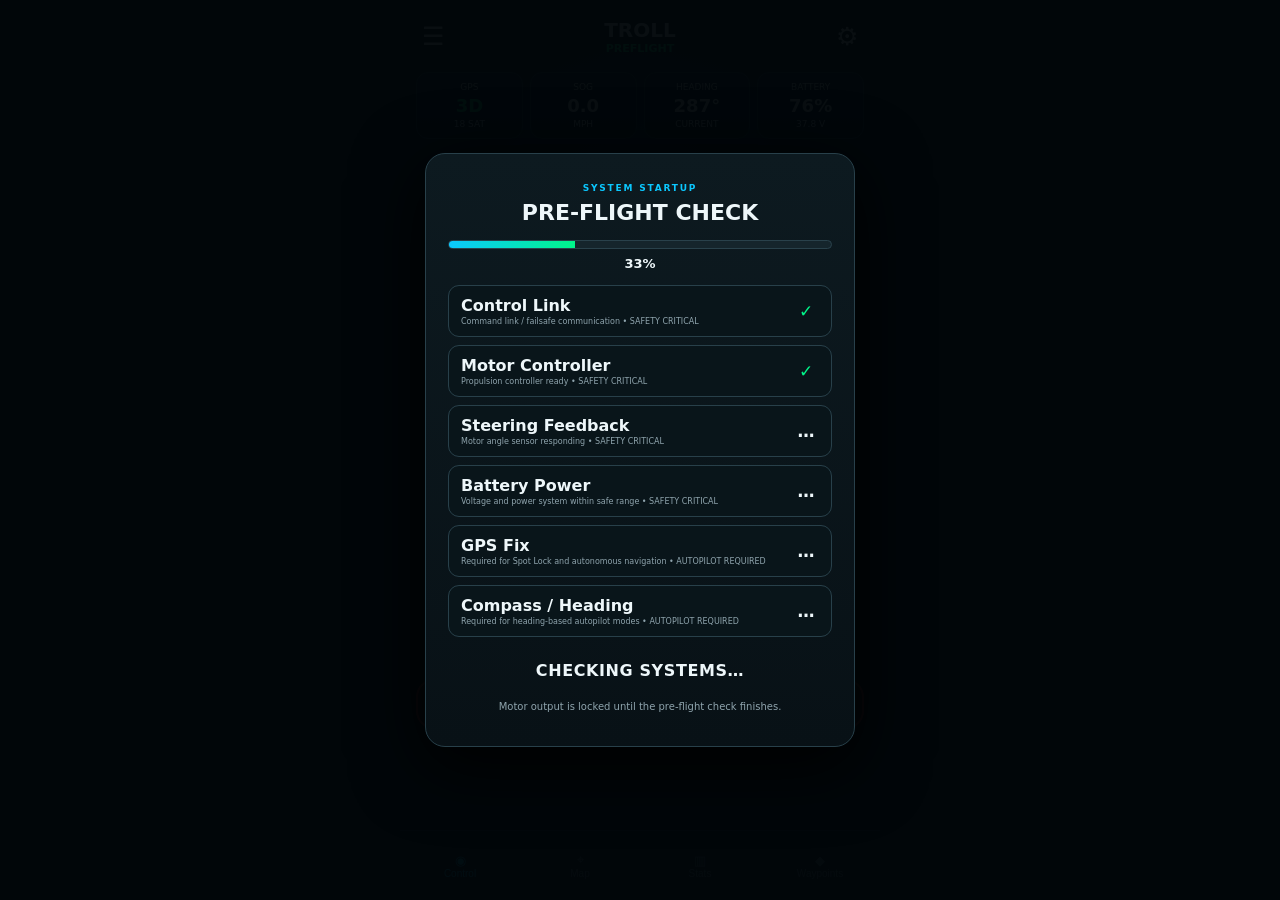
<file: index.html>
<!doctype html><html><head><meta charset="utf-8"><meta name="viewport" content="width=device-width,initial-scale=1,viewport-fit=cover"><meta name="theme-color" content="#061015"><meta http-equiv="Cache-Control" content="no-cache, no-store, must-revalidate"><meta http-equiv="Pragma" content="no-cache"><meta http-equiv="Expires" content="0"><title>TROLL Control</title><link rel="stylesheet" href="style.css?v=300"><link rel="manifest" href="manifest.webmanifest"></head><body><div class="app">
<header><button id="menu" class="icon">☰</button><div><b>TROLL</b><span id="connectionStatus">SIMULATOR CONNECTED</span></div><button id="settingsBtn" class="icon">⚙</button></header>
<section class="telemetry"><div class="helpable" data-help="GPS Status|Shows GPS fix quality and satellite count."><small>GPS</small><strong>3D</strong><em>18 SAT</em></div><div><small>SOG</small><strong id="sog">0.0</strong><em>MPH</em></div><div><small>HEADING</small><strong id="heading">287°</strong><em>CURRENT</em></div><div id="batteryCard" class="helpable" data-help="Battery|Tap for the full Bluetooth battery dashboard."><small>BATTERY</small><strong>76%</strong><em>37.8 V</em></div></section>
<main id="controlPage" class="screen"><div class="helmWrap"><div id="helm" class="helm"><div id="steerLimitShade" class="steerLimitShade"></div><div id="thrustRing" class="thrustRing"></div><div id="steerRing" class="steerRing"><div id="steerKnob" class="steerKnob"></div><div id="headingMarker" class="headingMarker">▼</div></div><button id="forward" class="drive forward helpable" data-help="Forward / Speed Up|Tap to select forward. If currently moving in reverse, thrust ramps to zero before the steering assembly flips 180° and forward thrust begins. Additional taps raise throttle.">⌃<span>FORWARD</span></button><button id="left" class="turn left helpable" data-help="Steer Left|Tap to move desired motor direction 10° left.">←</button><div id="desiredArrow" class="boat">▲</div><button id="right" class="turn right helpable" data-help="Steer Right|Tap to move desired motor direction 10° right.">→</button><button id="reverse" class="drive reverse helpable" data-help="Reverse|If moving forward, thrust ramps smoothly to zero before the steering assembly flips 180° and reverse thrust begins.">⌄<span>REVERSE</span></button></div><div class="speed"><label>THROTTLE <b id="speedVal">0%</b></label><input id="speed" type="range" min="0" max="100" value="0"><div class="ampDraw"><span>AMP DRAW</span><b id="liveAmps">0.0 A</b></div></div></div>
<button type="button" class="direction" id="direction" aria-live="polite">NEUTRAL</button>
<div id="autoThrottlePanel" class="autoThrottlePanel hidden" aria-live="polite">
  <span>AUTO NAV THROTTLE</span>
  <div>
    <button type="button" data-auto-throttle="50">50%</button>
    <button type="button" data-auto-throttle="75">75%</button>
    <button type="button" data-auto-throttle="100">100%</button>
  </div>
</div>
   <section id="spotLockPanel" class="spotLockPanel hidden" aria-live="polite">
     <div class="spotLockHead">
       <div><small>GPS ANCHOR</small><b>SPOT LOCK ACTIVE</b></div>
       <button type="button" id="exitSpotLock">EXIT SPOT LOCK</button>
     </div>
     <div class="spotField" id="spotField">
       <div class="spotRing ring10"><span>10 ft</span></div>
       <div class="spotRing ring6"><span>6 ft</span></div>
       <div class="spotRing ring3"><span>3 ft</span></div>
       <div class="spotX">×</div>
       <div id="spotBoatDot" class="spotBoatDot"></div>
     </div>
     <div class="spotDistance"><small>DISTANCE FROM LOCK POINT</small><b id="spotDistance">0.0 ft</b></div>
     <div class="spotCorrection">
       <div><small>SPOT LOCK STATUS</small><b id="spotAction">HOLDING</b></div>
       <div><small>CORRECTION THRUST</small><b id="spotThrust">0%</b></div>
     </div>
     <div class="accuracyBtns">
       <button type="button" data-accuracy="high">HIGH<span>3 ft</span></button>
       <button type="button" data-accuracy="medium" class="active">MEDIUM<span>6 ft</span></button>
       <button type="button" data-accuracy="low">LOW<span>10 ft</span></button>
     </div>
     <p class="spotNote"><b>Accuracy vs battery:</b> High accuracy uses more battery. Medium balances holding and power use. Low uses less battery.</p>
     <p class="spotNote muted">High aims to remain inside the green 3 ft circle, Medium inside the yellow 6 ft circle, and Low inside the red 10 ft circle.</p>
   </section><div class="modes">
      <button id="anchor" class="helpable" data-help="Spot Lock|Captures the current GPS position and opens the Spot Lock tracking screen. Steering and throttle are locked while Spot Lock controls the motor.">⚓<span>SPOT LOCK</span></button>
      <button id="zig" class="helpable" data-help="Scout Troll|Runs a repeating search pattern: 75 ft at 1:30, then 50 ft at 9:00. Starts at 50% throttle; adjust throttle with the slider. Tap SCOUT TROLL or the flashing autopilot status to cancel.">⌁<span>SCOUT TROLL</span></button>
      <button id="cruise" class="helpable" data-help="Cruise Control|Maintains the commanded propulsion speed until you change speed, press Cruise Control again, activate another mode, or press STOP.">◴<span>CRUISE CONTROL</span></button>
      <button id="hold" class="helpable" data-help="Heading Hold|Maintains the selected compass heading while you control propulsion speed. Disabled while another autopilot mode is active.">◉<span>HEADING HOLD</span></button>
    </div><button id="resumeAuto" class="resumeAuto hidden" type="button">↻ RESUME AUTOPILOT (30s)</button><button id="stop" class="stop helpable" data-help="Emergency Stop|Immediately commands zero propulsion and exits active propulsion modes.">⊘ &nbsp; STOP</button></main>
<section id="batteryPage" class="screen page hidden"><button class="back backRed">BACK</button><h2>BATTERY</h2><div class="soc"><div><b>76%</b><span>STATE OF CHARGE</span></div></div><div class="batteryGrid"><article><small>VOLTAGE</small><b>37.8 V</b></article><article><small>CURRENT</small><b id="amps">0.0 A</b></article><article><small>POWER</small><b id="watts">0 W</b></article><article><small>EST. RUNTIME</small><b id="runtime">--</b></article></div><p class="note">Simulator data for now. Bluetooth BMS integration will replace these values when we identify the battery protocol.</p></section>
<section id="mapPage" class="screen page hidden"><button class="back backRed">BACK</button><h2>MAP</h2>
<div class="mapTopTools">
  <div class="mapZoomControls"><button type="button" id="mapZoomOut">−</button><span id="mapZoomLabel">500 FT</span><button type="button" id="mapZoomIn">＋</button></div>
  <button type="button" id="mapCenterBoat" class="mapCenterBoat">◎ CENTER</button>
</div>
<div id="mapFilterBar" class="waypointFilters mapFilters"></div>
<div class="mapMock"><svg id="routeSvg" class="routeSvg" aria-hidden="true"><line id="routePath" x1="0" y1="0" x2="0" y2="0"></line></svg><div class="mapBoat">▲</div><button class="wp wp1" data-wp="Rock Pile">●</button><button class="wp wp2" data-wp="Creek Mouth">●</button><button class="wp wp3" data-wp="Trout Hole">●</button><b>SIMULATED TROLL GPS MAP</b><span>Tap a waypoint marker for navigation info.</span></div><div id="waypointCard" class="waypointCard hidden"><div><small>WAYPOINT</small><h3 id="wpName">Rock Pile</h3></div><button id="closeWp">×</button><div class="wpInfo"><span>COORDINATES<b id="wpCoords">30.12345, -83.45678</b></span><span>DISTANCE<b id="wpDistance">286 ft</b></span><span>BEARING<b id="wpBearing">042°</b></span></div><button id="goTo" class="goTo">GO TO</button><small id="goNote">Available within 500 ft</small></div><div class="panel"><b>Boat GPS</b><span>Simulator • GPS 3D • 18 satellites</span></div></section>
<section id="statsPage" class="screen page hidden"><button class="back backRed">BACK</button><h2>TRIP STATS</h2><div class="statsGrid"><article><small>DISTANCE</small><b>0.0 mi</b></article><article><small>RUN TIME</small><b>00:00</b></article><article><small>AVG SPEED</small><b>0.0 mph</b></article><article><small>MAX SPEED</small><b>0.0 mph</b></article><article><small>ENERGY</small><b>0 Wh</b></article><article><small>ANCHOR TIME</small><b>00:00</b></article></div><button class="wide">RESET TRIP</button></section>
<section id="waypointsPage" class="screen page hidden">
  <button class="back backRed">BACK</button><h2>WAYPOINTS</h2>
  <div id="waypointFilterBar" class="waypointFilters"></div>
  <div class="waypointQuickAdd">
    <button type="button" data-add-type="waypoint">＋<span>SAVE POSITION</span></button>
    <button type="button" data-add-type="fish">🐟<span>ADD FISH</span></button>
    <button type="button" data-add-type="structure">⌁<span>STRUCTURE</span></button>
    <button type="button" data-add-type="hazard">!<span>HAZARD</span></button>
    <button type="button" data-add-type="ramp">▰<span>RAMP</span></button>
    <button type="button" data-add-type="anchor">⚓<span>ANCHOR</span></button>
    <button type="button" data-add-type="grass">♒<span>GRASS</span></button>
    <button type="button" data-add-type="channel">⇢<span>CHANNEL</span></button>
    <button type="button" data-add-type="bait">◌<span>BAIT / BIRDS</span></button>
    <button type="button" data-add-type="dock">▥<span>DOCK</span></button>
  </div>
  <div id="waypointList" class="waypointList"></div>
  <div id="waypointEmpty" class="empty"><b>No saved waypoints yet</b><span>Save fishing spots, structure, hazards, ramps and more from your current GPS position.</span></div>
</section>
<section id="settingsPage" class="screen page hidden"><button class="back backRed">BACK</button><h2>SETTINGS</h2><div class="settingsList"><article><b>Color Theme</b><div class="themeBtns"><button data-theme="dark" class="theme active">Dark</button><button data-theme="classic" class="theme">Classic</button><button data-theme="gunmetal" class="theme">Gun Metal</button><button data-theme="deepsea" class="theme">Deep Sea</button><button data-theme="nightvision" class="theme">Night Vision</button><button data-theme="highvis" class="theme">High Vis</button></div></article><article><b>Speed Units</b><div class="toggleBtns"><button data-unit="mph" class="unit active">MPH</button><button data-unit="knots" class="unit">KNOTS</button></div></article><article><label for="throttleStep"><b>Throttle Step</b></label><div class="settingControl"><select id="throttleStep"><option value="5">5% per tap</option><option value="10" selected>10% per tap</option><option value="15">15% per tap</option><option value="20">20% per tap</option></select></div></article>
<article><label for="gotoRadius"><b>Go-To Safety Radius</b></label><div class="settingControl inlineSetting"><input id="gotoRadius" type="number" min="5" max="1000" step="5" value="500"><span>ft</span></div></article>
<article><label for="gotoMaxThrottle"><b>Auto Navigate Throttle</b></label><div class="settingControl"><select id="gotoMaxThrottle"><option value="50">50%</option><option value="75" selected>75%</option><option value="100">100%</option></select></div></article>
<article><label for="gotoSlowdownDistance"><b>Go-To Slowdown Distance</b></label><div class="settingControl inlineSetting"><input id="gotoSlowdownDistance" type="number" min="10" max="100" step="5" value="25"><span>ft</span></div></article>
<article><label for="reverseSeconds"><b>Direction Change Ramp</b></label><div class="settingControl inlineSetting"><input id="reverseSeconds" type="number" min="2" max="10" step="1" value="5"><span>seconds</span></div></article>
<article><label for="steerStep"><b>Steering Step</b></label><div class="settingControl"><select id="steerStep"><option value="5">5° per tap</option><option value="10" selected>10° per tap</option><option value="15">15° per tap</option><option value="20">20° per tap</option></select></div></article><article><label for="autoSteerSeconds"><b>Autopilot Steering Ramp</b></label><div class="settingControl inlineSetting"><input id="autoSteerSeconds" type="number" min="2" max="15" step="1" value="5"><span>seconds</span></div><small class="settingHint">Waypoint and Scout Troll heading changes use this smooth steering time. Spot Lock and manual steering remain fast.</small></article>
<article><label for="steeringFaultTolerance"><b>Steering Fault Tolerance</b></label><div class="settingControl inlineSetting"><input id="steeringFaultTolerance" type="number" min="5" max="30" step="1" value="15"><span>°</span></div><small class="settingHint">If reported motor angle stays outside this tolerance for 2 seconds, propulsion is stopped.</small></article>
<article><label for="signalLossSeconds"><b>Signal-Loss Ramp Down</b></label><div class="settingControl inlineSetting"><input id="signalLossSeconds" type="number" min="2" max="10" step="1" value="5"><span>seconds</span></div><small class="settingHint">Default: smoothly reduce thrust to zero, then require manual control until signal returns.</small></article>
<article><b>Signal-Loss Test</b><button type="button" id="simulateSignal" class="signalTest">SIMULATE SIGNAL LOSS</button></article>
<article><b>Motor Steering Calibration</b><span id="homeOffsetStatus">Home offset: 0°</span><button type="button" id="calibrateSteering" class="calibrateBtn">CALIBRATE MOTOR STEERING</button><small class="settingHint">Sets the motor's true straight-ahead position for this boat and mount.</small></article>
<article><b>Motor Controller</b><span>Simulator</span></article><article><b>Battery BMS</b><span>Not connected</span></article><small class="buildTag">BUILD v0.30.0</small></div></section>
<div id="menuDrawer" class="drawer hidden"><div class="drawerHead"><b>TROLL MENU</b><button id="closeMenu">×</button></div><button data-open="controlPage">◉ Control</button><button data-open="mapPage">⌖ Map</button><button data-open="waypointsPage">◆ Waypoints</button><button data-open="statsPage">▥ Trip Stats</button><button data-open="batteryPage">▰ Battery</button><button data-open="settingsPage">⚙ Settings</button></div><div id="drawerShade" class="drawerShade hidden"></div>
<nav><button data-page="controlPage" class="active">◉<span>Control</span></button><button data-page="mapPage">⌖<span>Map</span></button><button data-page="statsPage">▥<span>Stats</span></button><button data-page="waypointsPage">◆<span>Waypoints</span></button></nav></div>
<div id="waypointDetailOverlay" class="overlay hidden">
  <div class="waypointDetailCard">
    <div class="waypointDetailHead">
      <div><small id="waypointDetailType">WAYPOINT</small><h3 id="waypointDetailName">WAYPOINT</h3></div>
      <button type="button" id="closeWaypointDetail">×</button>
    </div>
    <div id="waypointDetailCoords" class="waypointDetailCoords"></div>
    <div id="waypointDetailMeta" class="metaGrid"></div>
    <p id="waypointDetailDescription" class="waypointDetailDescription"></p>
    <div id="waypointDetailPhotos" class="waypointDetailPhotos"></div>
    <div class="waypointDetailActions">
      <button type="button" id="detailGoTo">GO TO</button>
      <button type="button" id="detailEdit">EDIT</button>
      <button type="button" id="detailDelete">DELETE</button>
    </div>
  </div>
</div>
<div id="photoLightbox" class="photoLightbox hidden">
  <button type="button" id="closePhotoLightbox" class="photoLightboxClose">×</button>
  <img id="photoLightboxImage" alt="Waypoint photo">
</div>
<div id="waypointEditor" class="overlay hidden">
  <div class="waypointEditorCard">
    <div class="waypointEditorHead"><div><small id="waypointEditorType">WAYPOINT</small><h3 id="waypointEditorTitle">SAVE CURRENT POSITION</h3></div><button type="button" id="closeWaypointEditor">×</button></div>
    <label>NAME<input id="waypointNameInput" maxlength="60" placeholder="Name this location"></label>
    <label>COORDINATES<input id="waypointCoordsInput" readonly></label>
    <div id="fishMetaFields" class="fishMetaFields">
      <label>SPECIES<input id="waypointSpeciesInput" maxlength="50" placeholder="e.g. Redfish, Trout"></label>
      <label>LURE / BAIT<input id="waypointLureInput" maxlength="80" placeholder="e.g. Topwater, shrimp"></label>
    </div>
    <div class="waypointMetaGrid">
      <label>DEPTH (FT)<input id="waypointDepthInput" type="number" min="0" max="1000" step="0.1" placeholder="Optional"></label>
      <label>WATER TEMP (°F)<input id="waypointTempInput" type="number" min="20" max="120" step="0.1" placeholder="Optional"></label>
      <label>TIDE / WATER<input id="waypointTideInput" maxlength="50" placeholder="e.g. Incoming"></label>
    </div>
    <label>DESCRIPTION <span id="waypointDescCount">0 / 500</span><textarea id="waypointDescInput" maxlength="500" rows="5" placeholder="Notes about this location..."></textarea></label>
    <label>PHOTOS <span id="waypointPhotoCount">0 / 5</span><input id="waypointPhotosInput" type="file" accept="image/*" multiple></label>
    <div id="waypointPhotoPreview" class="waypointPhotoPreview"></div>
    <div class="waypointEditorActions"><button type="button" id="cancelWaypointSave">CANCEL</button><button type="button" id="saveWaypoint">SAVE WAYPOINT</button></div>
  </div>
</div>
<div id="preflightOverlay" class="preflightOverlay">
  <div class="preflightCard">
    <small class="preflightKicker">SYSTEM STARTUP</small>
    <h2>PRE-FLIGHT CHECK</h2>
    <div class="preflightProgress"><div id="preflightBar"></div></div>
    <b id="preflightPercent">0%</b>
    <div id="preflightList" class="preflightList"></div>
    <div id="preflightResult" class="preflightResult">CHECKING SYSTEMS…</div>
    <p id="preflightNote">Motor output is locked until the pre-flight check finishes.</p>
    <button type="button" id="preflightContinue" class="preflightContinue hidden">CONTINUE</button>
  </div>
</div>
<div id="calibrationOverlay" class="overlay hidden"><div class="calibrationCard">
  <div id="calStepWarn">
    <small>STEERING CALIBRATION</small>
    <h3>Clear the motor before calibration</h3>
    <p>The motor steering will rotate during calibration. Confirm the motor, shaft, prop area, wiring and surrounding space are clear of obstructions.</p>
    <p class="calSafety">Propulsion will be forced to ZERO during this procedure.</p>
    <div class="calActions"><button type="button" id="calCancel" class="calSecondary">CANCEL</button><button type="button" id="calStart" class="calPrimary">START CALIBRATION</button></div>
  </div>
  <div id="calStepSweep" class="hidden">
    <small>CALIBRATING</small>
    <h3>Finding steering reference…</h3>
    <div class="calDial"><div id="calNeedle">▲</div></div>
    <b id="calAngle">0°</b>
    <p>The steering system is rotating through its reference sweep, then returning to factory home.</p>
  </div>
  <div id="calStepAdjust" class="hidden">
    <small>ALIGN HOME</small>
    <h3>Point the motor directly forward</h3>
    <p>Use LEFT / RIGHT until the motor is aimed straight ahead with the centerline of the boat.</p>
    <div class="calAdjust"><button type="button" id="calLeft">← LEFT</button><div><b id="calOffset">0°</b><span>HOME OFFSET</span></div><button type="button" id="calRight">RIGHT →</button></div>
    <button type="button" id="calConfirm" class="calPrimary full">CONFIRM NEW HOME</button>
  </div>
  <div id="calStepConfirm" class="hidden">
    <small>CONFIRM HOME</small>
    <h3>Save this as direct forward?</h3>
    <p>This position will become the new HOME / 0° steering position for this trolling motor mount.</p>
    <div class="calActions"><button type="button" id="calNo" class="calSecondary">NO</button><button type="button" id="calYes" class="calPrimary">YES — SAVE HOME</button></div>
  </div>
</div></div>
<div id="helpOverlay" class="overlay hidden"><div class="helpCard"><small>PRESS & HOLD HELP</small><h3 id="helpTitle"></h3><p id="helpText"></p><button id="helpClose">GOT IT</button></div></div><script>if("serviceWorker"in navigator){navigator.serviceWorker.getRegistrations().then(rs=>rs.forEach(r=>r.unregister()));}if("caches"in window){caches.keys().then(ks=>ks.forEach(k=>caches.delete(k)));}</script><script src="app.js?v=300"></script></body></html>
</file>
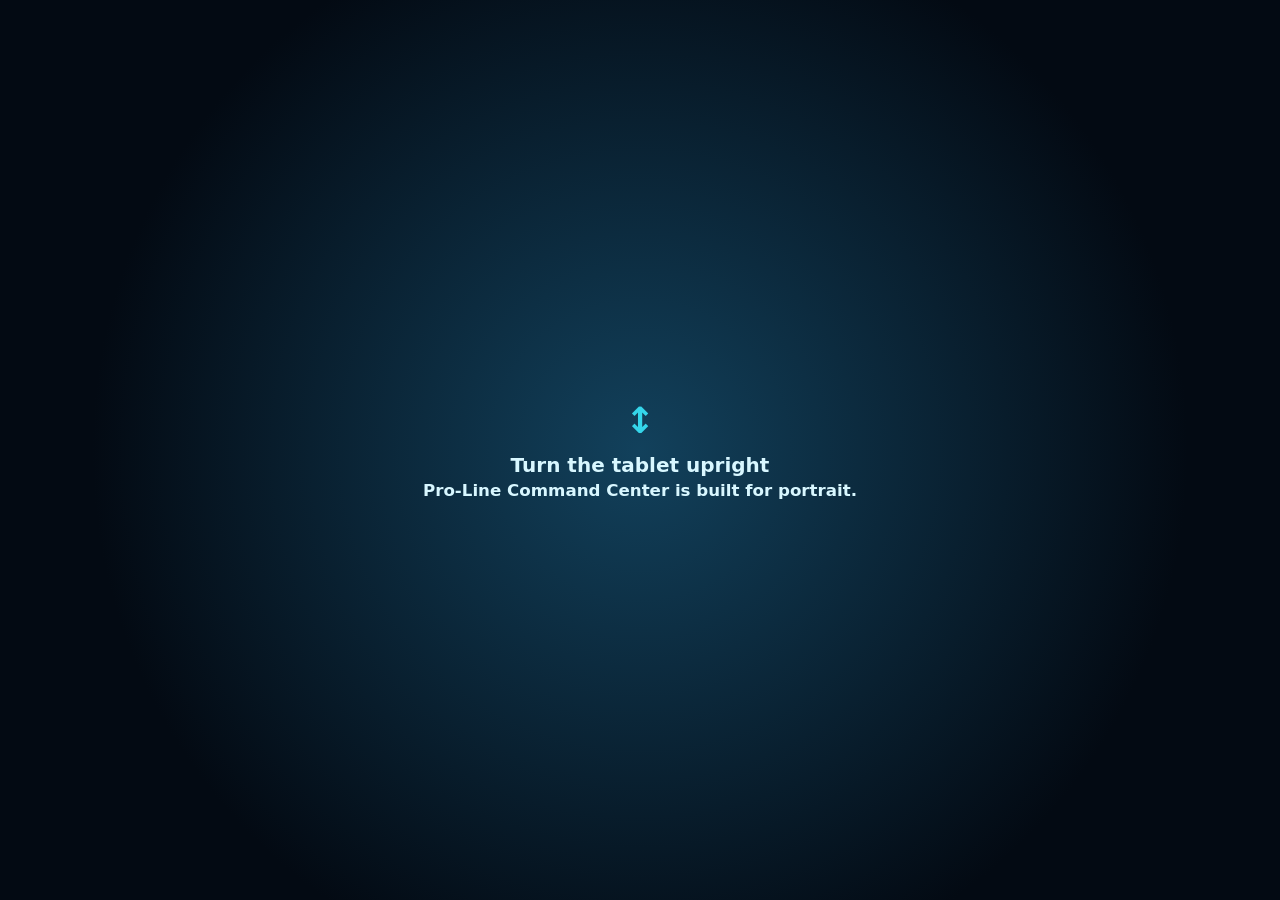
<file: command-center/index.html>
<!doctype html>
<html lang="en">
<head>
  <meta charset="utf-8" />
  <meta name="viewport" content="width=device-width,initial-scale=1" />
  <meta name="theme-color" content="#061322" />
  <title>Pro-Line Command Center</title>
  <style>
    :root{--ink:#071727;--panel:#0b2136;--panel2:#0d2942;--line:#21425e;--blue:#11a8ff;--aqua:#47e1e7;--green:#3df0a4;--amber:#ffc34a;--red:#ff4a52;--muted:#8ba8bd}*{box-sizing:border-box}html{background:#030a13}body{margin:0;color:#eaf7ff;background:radial-gradient(ellipse at 50% -15%,#134a70 0,#071b2b 38%,#030a13 100%);font-family:Inter,system-ui,-apple-system,BlinkMacSystemFont,"Segoe UI",sans-serif;min-width:960px;min-height:100vh}.shell{max-width:1500px;margin:auto;padding:16px;transition:width .35s ease,padding .35s ease}.top{display:flex;justify-content:space-between;align-items:center;padding:4px 4px 14px}.brand{font-size:22px;font-style:italic;font-weight:900;letter-spacing:1px}.brand small{font-style:normal;font-size:10px;display:block;letter-spacing:4px;margin-top:-2px;color:var(--aqua)}.mode{border:1px solid #2a6a8d;border-radius:30px;padding:8px 13px;color:var(--aqua);font-size:12px;font-weight:700}.page{display:none}.page.active{display:block}.hero{background:linear-gradient(155deg,#0c2c48,#08192b 65%);border:1px solid #2a5877;border-radius:18px;box-shadow:0 25px 55px #0008;overflow:hidden}.topline{display:grid;grid-template-columns:1fr 1fr 1fr;border-bottom:1px solid var(--line);padding:14px 28px;align-items:center}.metric{text-align:center;border-left:1px solid #29516e}.metric:first-child{border:0}.metric label{font-size:11px;color:#9fc3d8;letter-spacing:1.5px;display:block}.metric strong{font-size:42px;line-height:1.02}.metric .unit{font-size:17px;color:#80cef4}.bodygrid{display:grid;grid-template-columns:1fr 258px;min-height:455px}.attitude{position:relative;overflow:hidden;background:radial-gradient(ellipse at 50% 48%,#135987 0,#0c385c 31%,#06182a 75%);padding:18px 32px}.water{position:absolute;inset:35% 0 0;background:repeating-linear-gradient(168deg,transparent 0 12px,#2391bd22 13px 14px);transform:perspective(300px) rotateX(43deg);opacity:.9}.boat{position:relative;margin:30px auto 7px;width:220px;height:150px;filter:drop-shadow(0 16px 10px #0009)}.hull{position:absolute;bottom:13px;left:12px;width:196px;height:75px;background:linear-gradient(90deg,#d4e5e8,#fff,#a6bdc4);clip-path:polygon(8% 0,92% 0,100% 53%,68% 100%,32% 100%,0 53%)}.console{position:absolute;left:83px;bottom:76px;width:55px;height:49px;background:#dbeef0;border:4px solid #718e98;border-bottom:0}.roof{position:absolute;left:65px;bottom:121px;width:90px;height:12px;background:#e6f8fb;border:3px solid #6c99a9;border-radius:50%}.roof:after,.roof:before{content:"";position:absolute;background:#7ca4af;width:4px;height:36px;top:9px}.roof:before{left:14px}.roof:after{right:14px}.wake{position:absolute;left:50%;top:162px;transform:translateX(-50%);width:280px;height:45px;border-bottom:6px solid var(--green);border-radius:0 0 50% 50%;filter:drop-shadow(0 0 6px var(--green))}.level{position:relative;text-align:center;font-size:17px;color:var(--green);font-weight:900;letter-spacing:1px}.pitch{position:absolute;top:26px;left:0;right:0;text-align:center}.pitch b{display:block;font-size:28px;color:var(--blue)}.roll{position:absolute;top:166px;width:28%;font-size:13px;font-weight:700}.roll b{display:block;font-size:28px;color:#eaf7ff}.roll.left{text-align:right;left:5%}.roll.right{text-align:left;right:5%}.tabbar{position:relative;z-index:1;margin:16px auto 0;max-width:730px;display:grid;grid-template-columns:1fr 1fr;gap:20px}.tab{background:#061525c9;border:1px solid #397195;border-radius:10px;padding:12px 16px}.tabhead{display:flex;justify-content:space-between;font-weight:800}.progress{height:10px;border-radius:9px;background:#283f57;margin-top:10px;overflow:hidden}.progress i{display:block;height:100%;border-radius:9px;background:linear-gradient(90deg,#08aafc,#55e6ef)}.side{padding:16px;background:#081b2e;display:flex;flex-direction:column;gap:9px}.control{border:1px solid #315470;background:#0c2a43;color:#e7f8ff;border-radius:10px;padding:11px 13px;display:flex;align-items:center;gap:12px;font-weight:800;cursor:pointer;transition:.16s}.control:hover{border-color:var(--blue);transform:translateX(-2px)}.control .icon{font-size:22px;width:28px;text-align:center}.toggle{margin-left:auto;width:36px;height:20px;background:#527085;border-radius:12px;padding:3px}.toggle:after{content:"";display:block;width:14px;height:14px;border-radius:50%;background:#c9dae5;transition:.2s}.control.on .toggle{background:#087bd3}.control.on .toggle:after{transform:translateX(16px);background:white}.control.alert{border-color:#39765f;background:#102e28;color:#9bf8c8}.control.alert .dot{width:15px;height:15px;border-radius:50%;background:var(--red);box-shadow:0 0 10px var(--red);margin-left:auto}.bottom{display:grid;grid-template-columns:repeat(5,1fr);gap:10px;padding:12px;background:#061524}.card{background:linear-gradient(150deg,#102f47,#092036);border:1px solid #244a66;border-radius:10px;padding:13px;cursor:pointer}.card:hover{border-color:var(--blue)}.card label{font-size:11px;color:#acd0e2;display:block}.card strong{font-size:25px}.card .mini{height:7px;background:#294257;border-radius:4px;margin-top:10px;overflow:hidden}.card .mini i{display:block;height:100%;background:var(--blue);border-radius:4px}.green{color:var(--green)}.detail{background:linear-gradient(155deg,#0c2c48,#071727 70%);border:1px solid #2a5877;border-radius:18px;padding:26px;min-height:650px;box-shadow:0 25px 55px #0008}.back{border:1px solid #38617c;background:#092239;color:#bceafa;border-radius:9px;padding:9px 13px;font-weight:800;cursor:pointer}.detail h1{margin:22px 0 2px;font-size:34px}.sub{color:#93b6ca;margin:0 0 25px}.detailgrid{display:grid;grid-template-columns:1.15fr .85fr;gap:18px}.bigpanel,.stat,.quick{border:1px solid #254c68;background:#091d30;border-radius:14px;padding:20px}.bigpanel h2,.stat h3{margin:0 0 12px;font-size:15px;color:#b8e7f9;letter-spacing:1px}.statusline{display:flex;align-items:center;justify-content:space-between;padding:16px 0;border-bottom:1px solid #1f4058}.statusline:last-child{border:0}.pill{padding:6px 10px;border-radius:20px;font-size:12px;font-weight:900;background:#12394a;color:var(--aqua)}.pill.green{background:#0d493b}.pill.blue{background:#0c4473;color:#8dd8ff}.actionrow{display:grid;grid-template-columns:1fr 1fr;gap:10px}.action{padding:16px;border:1px solid #32607e;background:#0b304d;color:#effaff;border-radius:10px;font-weight:900;cursor:pointer}.action.primary{background:linear-gradient(135deg,#006ead,#059fd4)}.action.danger{border-color:#ca4c50;background:#3a1920}.readout{font-size:48px;font-weight:900;color:var(--aqua);margin:15px 0}.bars .bar{margin:16px 0}.bar span{font-size:12px;color:#b4d2df;display:flex;justify-content:space-between}.bar i{display:block;margin-top:7px;height:12px;border-radius:9px;background:#1f3c54;overflow:hidden}.bar i:after{content:"";display:block;height:100%;width:var(--w);background:linear-gradient(90deg,#0d9df1,#4be5ec);border-radius:9px}.notice{margin-top:18px;padding:14px;border-left:3px solid var(--amber);background:#2c2513;color:#ffdf8d;border-radius:5px;font-size:13px}.trollpad{display:grid;grid-template-columns:1fr 120px 1fr;gap:10px;align-items:center;text-align:center;margin:16px 0}.arrow{height:75px;border-radius:12px;border:1px solid #32617c;background:#0d304a;color:#7ad8ff;font-size:30px;cursor:pointer}.anchor{height:120px;border-radius:50%;border:3px solid #179bdd;background:radial-gradient(circle,#0b4b6c,#092537 70%);color:white;font-size:14px;font-weight:900;cursor:pointer;box-shadow:0 0 25px #079de644}.anchor.active{border-color:var(--green);box-shadow:0 0 30px #3df0a477}.footer{color:#7194a9;text-align:center;font-size:12px;margin:12px 0 0}.toast{position:fixed;bottom:24px;left:50%;transform:translateX(-50%) translateY(100px);background:#0d2c42;border:1px solid #43a8d3;padding:12px 18px;border-radius:30px;font-weight:800;transition:.25s;z-index:30}.toast.show{transform:translateX(-50%) translateY(0)}.troll-dock{position:fixed;z-index:20;right:0;top:0;height:100vh;width:60vw;min-width:600px;background:#061523;border-left:2px solid #21b6e8;box-shadow:-18px 0 40px #000a;transform:translateX(102%);transition:transform .35s cubic-bezier(.2,.8,.2,1)}.trolling-open .troll-dock{transform:translateX(0)}.dock-head{height:44px;display:flex;align-items:center;padding:0 11px;background:linear-gradient(90deg,#092d48,#0a192a);border-bottom:1px solid #2c6485;color:#aeeaff;font-size:12px;font-weight:900;letter-spacing:1px}.dock-close{margin-left:auto;border:1px solid #4d7e97;color:#eafaff;background:#173b52;border-radius:7px;padding:6px 10px;font-weight:900;cursor:pointer}.dock-frame{width:100%;height:calc(100% - 44px);border:0;background:#06101b}.trolling-open .shell{width:40vw;max-width:none;margin:0;padding:10px}.trolling-open .top{padding:0 1px 8px}.trolling-open .brand{font-size:15px}.trolling-open .brand small{font-size:7px;letter-spacing:2px}.trolling-open .mode{font-size:8px;padding:5px 7px}.trolling-open .topline{padding:9px 2px}.trolling-open .metric label{font-size:7px;letter-spacing:.3px}.trolling-open .metric strong{font-size:20px}.trolling-open .metric .unit{font-size:8px}.trolling-open .bodygrid{grid-template-columns:1fr;min-height:370px}.trolling-open .side{display:none}.trolling-open .attitude{padding:8px;min-height:370px}.trolling-open .boat{transform:scale(.72);margin:15px auto -16px}.trolling-open .pitch{top:10px;font-size:9px}.trolling-open .pitch b{font-size:17px}.trolling-open .roll{top:125px;font-size:8px}.trolling-open .roll b{font-size:16px}.trolling-open .wake{top:125px;transform:translateX(-50%) scale(.72)}.trolling-open .level{font-size:12px}.trolling-open .tabbar{gap:6px;margin-top:10px}.trolling-open .tab{padding:7px;font-size:9px}.trolling-open .progress{height:6px;margin-top:5px}.trolling-open .bottom{grid-template-columns:repeat(2,1fr);gap:5px;padding:6px}.trolling-open .card{padding:7px}.trolling-open .card label{font-size:8px}.trolling-open .card strong{font-size:16px}.trolling-open .card .mini{height:4px;margin-top:5px}.trolling-open .footer{font-size:8px;margin-top:7px}@media(max-width:959px),(orientation:portrait){body{min-width:0}.shell{display:none}.troll-dock{display:none}.landscape-notice{display:flex!important}}.landscape-notice{display:none;min-height:100vh;align-items:center;justify-content:center;text-align:center;padding:30px;background:radial-gradient(circle,#12415c,#030a13 70%);color:#d8f7ff;font-size:20px;font-weight:800}.landscape-notice b{display:block;color:#35d6ea;font-size:36px;margin-bottom:12px}
  </style>
  <style>
    /* Final helm viewport: use Android's visible viewport, not the taller browser viewport. */
    html,body{height:100dvh;overflow:hidden}.shell{height:100dvh;display:grid;grid-template-rows:max-content minmax(0,1fr)}.top{min-height:0;margin-bottom:5px}.page.active{height:auto;min-height:0}.page.active#helm{display:block}.hero{height:100%;display:grid;grid-template-rows:minmax(58px,14fr) minmax(0,66fr) minmax(72px,20fr);overflow:hidden}.topline,.bodygrid,.bottom{min-height:0;overflow:hidden}.topline{padding:5px 20px}.metric strong{font-size:clamp(28px,5.2vh,42px)}.metric label{font-size:clamp(8px,1.5vh,11px)}.bodygrid{display:grid;grid-template-columns:minmax(0,1fr) clamp(170px,18vw,258px)}.attitude{display:grid;grid-template-rows:minmax(0,1fr) auto auto;padding:5px 18px}.side{padding:8px;gap:6px;overflow:hidden}.control{flex:1;min-height:0;padding:5px 10px;font-size:clamp(10px,1.6vh,14px)}.control .icon{font-size:clamp(16px,2.6vh,22px)}.boat-render{grid-row:1;align-self:end;width:min(52%,500px);height:min(62%,300px);max-height:none;object-fit:contain;margin:0 auto -15px}.pitch{top:5px}.pitch b{font-size:clamp(18px,3.1vh,28px)}.roll{top:43%;font-size:clamp(9px,1.4vh,13px)}.roll b{font-size:clamp(17px,2.9vh,28px)}.level{grid-row:2;font-size:clamp(11px,1.8vh,17px);z-index:2}.tabbar{grid-row:3;margin:3px auto 4px;width:min(92%,730px);gap:10px}.tab{padding:clamp(5px,1vh,10px) clamp(8px,1.3vw,16px);font-size:clamp(9px,1.5vh,14px)}.progress{height:clamp(5px,1vh,10px);margin-top:4px}.bottom{padding:6px 10px;gap:7px}.card{min-height:0;padding:clamp(6px,1.1vh,13px)}.card label{font-size:clamp(8px,1.3vh,11px)}.card strong{font-size:clamp(17px,2.8vh,25px)}.card .mini{height:clamp(4px,.8vh,7px);margin-top:5px}.troll-dock{height:100dvh}.trolling-open .shell{height:100dvh}.trolling-open .bodygrid{grid-template-columns:1fr}.trolling-open .attitude{padding:4px 7px}.trolling-open .boat-render{width:76%;height:48%;margin:0 auto -9px}.trolling-open .bottom{grid-template-columns:repeat(2,1fr)}
  </style>
  <style>
    :root{--troll-width:60vw}html,body{width:100%;height:100%;overflow:hidden}body{min-width:0}.shell{width:100vw;max-width:none;height:100vh;margin:0;padding:clamp(6px,1.25vh,16px);display:flex;flex-direction:column}.top{flex:0 0 auto}.page.active{flex:1;min-height:0;overflow:hidden}.page.active#helm{display:flex;flex-direction:column}.hero{height:100%;min-height:0;display:flex;flex-direction:column}.topline{flex:0 0 clamp(54px,10vh,86px);padding:6px 28px}.bodygrid{flex:1;min-height:0}.attitude{min-height:0}.bottom{flex:0 0 clamp(82px,15vh,118px);padding:8px 12px}.footer{display:none}.boat{display:none}.boat-render{position:relative;z-index:2;display:block;width:min(48%,500px);max-height:58%;object-fit:contain;margin:clamp(10px,3vh,28px) auto -20px;filter:drop-shadow(0 14px 14px #0009)}.wake{display:none}.troll-dock{width:var(--troll-width);min-width:0}.trolling-open .shell{width:calc(100vw - var(--troll-width))}.split-handle{position:absolute;z-index:3;left:-13px;top:0;width:26px;height:100%;cursor:col-resize;touch-action:none}.split-handle:after{content:"⇔";position:absolute;left:7px;top:50%;transform:translateY(-50%);width:12px;height:44px;line-height:42px;border-radius:8px;background:#12628a;border:1px solid #5fd9ef;color:white;font-size:13px;text-align:center;box-shadow:0 0 14px #000}.split-handle:active:after{background:#14aee0}.trolling-open .boat-render{width:82%;max-height:50%;margin:12px auto -18px}.detail{height:100%;min-height:0;padding:clamp(12px,2vh,26px);overflow:hidden;display:flex;flex-direction:column}.detail h1{margin:12px 0 2px}.detailgrid{flex:1;min-height:0}.detail .statusline{padding:clamp(7px,1.5vh,16px) 0}@media(orientation:portrait){.shell{display:none!important}.troll-dock{display:none!important}.landscape-notice{display:flex!important}}@media(orientation:landscape) and (max-width:959px){.shell,.troll-dock{display:block!important}.landscape-notice{display:none!important}}
  </style>
  <style>
    html,body{height:100dvh;overflow:hidden}.shell{height:100dvh;display:grid;grid-template-rows:max-content minmax(0,1fr)}.top{min-height:0;margin-bottom:5px}.page.active{height:auto;min-height:0}.page.active#helm{display:block}.hero{height:100%;display:grid;grid-template-rows:minmax(58px,14fr) minmax(0,66fr) minmax(72px,20fr);overflow:hidden}.topline,.bodygrid,.bottom{min-height:0;overflow:hidden}.topline{padding:5px 20px}.metric strong{font-size:clamp(28px,5.2vh,42px)}.metric label{font-size:clamp(8px,1.5vh,11px)}.bodygrid{display:grid;grid-template-columns:minmax(0,1fr) clamp(170px,18vw,258px)}.attitude{display:grid;grid-template-rows:minmax(0,1fr) auto auto;padding:5px 18px}.side{padding:8px;gap:6px;overflow:hidden}.control{flex:1;min-height:0;padding:5px 10px;font-size:clamp(10px,1.6vh,14px)}.control .icon{font-size:clamp(16px,2.6vh,22px)}.boat-render{grid-row:1;align-self:end;width:min(52%,500px);height:min(62%,300px);max-height:none;object-fit:contain;margin:0 auto -15px}.pitch{top:5px}.pitch b{font-size:clamp(18px,3.1vh,28px)}.roll{top:43%;font-size:clamp(9px,1.4vh,13px)}.roll b{font-size:clamp(17px,2.9vh,28px)}.level{grid-row:2;font-size:clamp(11px,1.8vh,17px);z-index:2}.tabbar{grid-row:3;margin:3px auto 4px;width:min(92%,730px);gap:10px}.tab{padding:clamp(5px,1vh,10px) clamp(8px,1.3vw,16px);font-size:clamp(9px,1.5vh,14px)}.progress{height:clamp(5px,1vh,10px);margin-top:4px}.bottom{padding:6px 10px;gap:7px}.card{min-height:0;padding:clamp(6px,1.1vh,13px)}.card label{font-size:clamp(8px,1.3vh,11px)}.card strong{font-size:clamp(17px,2.8vh,25px)}.card .mini{height:clamp(4px,.8vh,7px);margin-top:5px}.troll-dock{height:100dvh}.trolling-open .shell{height:100dvh}.trolling-open .bodygrid{grid-template-columns:1fr}.trolling-open .attitude{padding:4px 7px}.trolling-open .boat-render{width:76%;height:48%;margin:0 auto -9px}.trolling-open .bottom{grid-template-columns:repeat(2,1fr)}
  </style>
  <style>
    /* Helm uses the real visual viewport. Nothing below the cards is allowed to fall off-screen. */
    html,body{width:100%;height:100dvh;overflow:hidden}body{min-width:0}.shell{width:100vw;height:100dvh;margin:0;padding:clamp(5px,1.2vh,12px);display:grid;grid-template-rows:max-content minmax(0,1fr)}.top{padding:0 3px clamp(4px,1vh,10px);margin:0}.page.active#helm{display:block;min-height:0;height:100%;overflow:hidden}.hero{height:100%;min-height:0;display:grid;grid-template-rows:clamp(52px,13vh,82px) minmax(0,1fr) clamp(68px,18vh,108px);overflow:hidden}.topline,.bodygrid,.bottom{min-height:0;overflow:hidden}.topline{padding:4px 18px}.metric strong{font-size:clamp(25px,5vh,42px)}.metric label{font-size:clamp(8px,1.35vh,11px)}.bodygrid{display:grid;grid-template-columns:minmax(0,1fr) clamp(148px,18vw,250px);min-height:0}.attitude{min-height:0;padding:4px clamp(7px,2vw,24px);display:grid;grid-template-rows:minmax(0,1fr) auto auto;background:#071b2b}.water{position:absolute;inset:0;opacity:1;transform:none;background-image:linear-gradient(180deg,#0314268c 0%,#03142628 40%,#031426a6 100%),url('ocean-bg.webp');background-size:cover;background-position:center}.pitch,.roll,.boat-stage,.level,.tabbar{z-index:1}.pitch{top:4px}.pitch b{font-size:clamp(17px,3vh,28px)}.roll{top:42%;font-size:clamp(8px,1.35vh,13px)}.roll b{font-size:clamp(16px,2.7vh,27px)}.boat-stage{grid-row:1;align-self:end;justify-self:center;width:min(54%,500px);height:min(70%,310px);transform-origin:50% 82%;transition:transform .16s linear;filter:drop-shadow(0 14px 12px #00111acc)}.boat-stage .boat-render{display:block;width:100%;height:100%;max-height:none;object-fit:contain;margin:0}.level{grid-row:2;font-size:clamp(10px,1.7vh,16px);position:relative}.tabbar{grid-row:3;margin:3px auto 3px;width:min(94%,740px);gap:8px}.tab{padding:clamp(4px,.8vh,8px) clamp(6px,1vw,12px);font-size:clamp(8px,1.35vh,13px)}.tabhead{align-items:center}.progress{height:clamp(4px,.75vh,8px);margin-top:3px}.tab-controls{display:grid;grid-template-columns:1fr 1fr;gap:4px;margin-top:4px}.trim-hold{touch-action:none;border:1px solid #2877a1;border-radius:5px;background:#0b3450;color:#d9f6ff;font-size:clamp(8px,1.1vh,11px);font-weight:900;padding:clamp(2px,.55vh,5px);cursor:pointer}.trim-hold:active{background:#079de0;color:#fff}.side{padding:6px;gap:4px;display:grid;grid-template-rows:repeat(6,minmax(0,1fr));overflow:hidden}.control{min-height:0;height:100%;padding:3px 7px;font-size:clamp(8px,1.3vh,13px);gap:5px}.control .icon{font-size:clamp(13px,2.25vh,20px);width:20px}.toggle{width:28px;height:16px;padding:2px}.toggle:after{width:12px;height:12px}.control.on .toggle:after{transform:translateX(12px)}.bottom{padding:5px 8px;gap:6px}.card{min-height:0;padding:clamp(5px,.9vh,10px)}.card label{font-size:clamp(7px,1.15vh,10px)}.card strong{font-size:clamp(15px,2.55vh,23px)}.card .mini{height:clamp(3px,.65vh,6px);margin-top:4px}.footer{display:none}.troll-dock{height:100dvh;width:var(--troll-width);min-width:0}.trolling-open .shell{width:calc(100vw - var(--troll-width));height:100dvh;padding:5px}.trolling-open .bodygrid{grid-template-columns:1fr}.trolling-open .side{display:none}.trolling-open .boat-stage{width:76%;height:58%}.trolling-open .bottom{grid-template-columns:repeat(2,1fr)}.trolling-open .tab-controls{gap:2px}.trolling-open .trim-hold{font-size:7px;padding:2px}.detail{height:100%;min-height:0;overflow:hidden}.detailgrid{min-height:0}@media(orientation:portrait){.shell{display:none!important}.troll-dock{display:none!important}.landscape-notice{display:flex!important}}@media(orientation:landscape) and (max-width:959px){.shell{display:grid!important}.troll-dock{display:block!important}.landscape-notice{display:none!important}}
  </style>
  <style>
    /* Detail pages use the same no-scroll viewport as the helm. */
    .page.active:not(#helm){height:100%;min-height:0;overflow:hidden}.page.active:not(#helm) .detail{height:100%;min-height:0;overflow:hidden;display:grid;grid-template-rows:auto auto auto minmax(0,1fr);gap:0;padding:clamp(10px,2vh,22px)}.page.active:not(#helm) .detail h1{margin:clamp(8px,1.5vh,14px) 0 0;font-size:clamp(24px,4.2vh,34px);line-height:1.05}.page.active:not(#helm) .detail .sub{margin:2px 0 clamp(8px,1.8vh,18px);font-size:clamp(11px,1.8vh,16px)}.page.active:not(#helm) .detailgrid{height:100%;min-height:0;overflow:hidden;gap:clamp(8px,1.5vw,16px)}.page.active:not(#helm) .bigpanel,.page.active:not(#helm) .stat,.page.active:not(#helm) .quick{padding:clamp(9px,1.8vh,18px);overflow:hidden}.page.active:not(#helm) .bigpanel h2,.page.active:not(#helm) .stat h3,.page.active:not(#helm) .quick h2{margin:0 0 clamp(4px,1vh,10px);font-size:clamp(10px,1.7vh,15px)}.page.active:not(#helm) .statusline{padding:clamp(6px,1.45vh,14px) 0;font-size:clamp(10px,1.75vh,15px)}.page.active:not(#helm) .notice{margin-top:clamp(7px,1.4vh,14px);padding:clamp(7px,1.3vh,12px);font-size:clamp(9px,1.45vh,13px)}.page.active:not(#helm) .readout{font-size:clamp(31px,6vh,48px);margin:clamp(5px,1vh,12px) 0}.page.active:not(#helm) .bars .bar{margin:clamp(8px,1.5vh,15px) 0}.page.active:not(#helm) .quick[style]{margin-top:clamp(8px,1.5vh,18px)!important}.page.active:not(#helm) .action{padding:clamp(8px,1.6vh,15px);font-size:clamp(9px,1.45vh,13px)}.page.active:not(#helm) .back{padding:clamp(6px,1vh,9px) clamp(9px,1.4vh,13px);font-size:clamp(9px,1.4vh,13px)}@media(orientation:landscape) and (max-height:540px){.page.active:not(#helm) .detailgrid{grid-template-columns:1fr 1fr}.page.active:not(#helm) .notice{display:none}.page.active:not(#helm) .statusline{padding:4px 0}.page.active:not(#helm) .detail .sub{display:none}}
  </style>
  <style>
    /* Portrait-first tablet layout.  The dashboard remains a fixed, no-scroll screen. */
    @media(orientation:portrait){
      .landscape-notice{display:none!important}.shell{display:grid!important;width:100vw;height:100dvh;padding:clamp(5px,1vh,12px);grid-template-rows:max-content minmax(0,1fr)}.top{padding:0 3px clamp(4px,.9vh,10px)}.brand{font-size:clamp(16px,2.4vh,22px)}.mode{padding:clamp(5px,.7vh,8px) clamp(8px,1.1vh,13px);font-size:clamp(8px,1.15vh,12px)}
      .hero{grid-template-rows:clamp(48px,9vh,78px) minmax(0,1fr) clamp(64px,13vh,112px)}.topline{padding:3px 10px}.metric strong{font-size:clamp(20px,4vh,38px)}.metric label{font-size:clamp(7px,1.15vh,11px)}.metric .unit{font-size:clamp(9px,1.55vh,16px)}
      .bodygrid{grid-template-columns:1fr;grid-template-rows:minmax(0,1fr) clamp(90px,14vh,132px)}.attitude{padding:3px clamp(7px,1.8vw,18px);grid-template-rows:minmax(0,1fr) auto auto}.boat-stage{width:min(60%,430px);height:min(70%,300px)}.pitch{top:3px}.roll{top:44%}.tabbar{width:min(96%,600px);gap:6px}.tab{padding:3px 6px}.tab-controls{gap:3px;margin-top:3px}.trim-hold{padding:2px;font-size:clamp(7px,1vh,10px)}
      .side{grid-template-columns:repeat(3,minmax(0,1fr));grid-template-rows:repeat(2,minmax(0,1fr));padding:4px;gap:4px}.control{padding:2px 4px;font-size:clamp(7px,1.1vh,11px);gap:3px}.control .icon{display:none}.toggle{width:25px;height:14px}.toggle:after{width:10px;height:10px}.control.on .toggle:after{transform:translateX(11px)}.control.alert{grid-column:auto}
      .bottom{padding:4px;gap:4px}.card{padding:4px}.card label{font-size:clamp(6px,.95vh,9px)}.card strong{font-size:clamp(12px,2.15vh,20px)}.card .mini{margin-top:3px}.trolling-open .shell{display:none!important}.trolling-open .troll-dock{display:block!important;width:100vw;height:100dvh;transform:translateX(0)}.trolling-open .split-handle{display:none}
      .page.active:not(#helm) .detail{padding:clamp(8px,1.3vh,14px)}.page.active:not(#helm) .detail h1{font-size:clamp(22px,3.5vh,32px)}.page.active:not(#helm) .detailgrid{grid-template-columns:1fr;grid-template-rows:minmax(0,1fr) minmax(0,.72fr);gap:8px}.page.active:not(#helm) .detailgrid>div:last-child{min-height:0;overflow:hidden}.page.active:not(#helm) .statusline{padding:clamp(4px,.95vh,10px) 0}.page.active:not(#helm) .notice{margin-top:5px}.page.active:not(#helm) .quick[style]{margin-top:8px!important}.page.active:not(#helm) .action{padding:clamp(6px,1.1vh,11px)}
    }
    @media(orientation:landscape){.shell{display:none!important}.troll-dock{display:none!important}.landscape-notice{display:flex!important}}
  </style>
</head>
<body><div class="landscape-notice"><div><b>↕</b>Turn the tablet upright<br><small>Pro-Line Command Center is built for portrait.</small></div></div><div class="shell">
  <header class="top"><div class="brand">PRO-LINE <small>COMMAND CENTER</small></div><div class="mode">● LOCAL BOAT NETWORK</div></header>
  <main id="helm" class="page active">
    <section class="hero"><div class="topline"><div class="metric"><label>HEADING</label><strong>126°</strong></div><div class="metric"><label>GPS SPEED</label><strong>28.4 <span class="unit">MPH</span></strong></div><div class="metric"><label>WATER DEPTH</label><strong>7.8 <span class="unit">FT</span></strong></div></div>
      <div class="bodygrid"><div class="attitude"><div class="water"></div><div class="pitch">BOW <b id="pitchValue">+2.8°</b></div><div class="roll left">PORT<b id="portValue">-1.2°</b></div><div class="roll right">STARBOARD<b id="starValue">+1.2°</b></div><div id="boatStage" class="boat-stage"><img class="boat-render" src="boat-attitude.webp" alt="Front view of the boat"/></div><div id="levelText" class="level">LEVEL</div><div class="tabbar"><div class="tab"><div class="tabhead"><span>PORT TAB</span><span id="portTabValue">38%</span></div><div class="progress"><i id="portTabBar" style="width:38%"></i></div><div class="tab-controls"><button class="trim-hold" data-tab="port" data-direction="-1">▲ UP</button><button class="trim-hold" data-tab="port" data-direction="1">▼ DOWN</button></div></div><div class="tab"><div class="tabhead"><span>STARBOARD TAB</span><span id="starTabValue">38%</span></div><div class="progress"><i id="starTabBar" style="width:38%"></i></div><div class="tab-controls"><button class="trim-hold" data-tab="starboard" data-direction="-1">▲ UP</button><button class="trim-hold" data-tab="starboard" data-direction="1">▼ DOWN</button></div></div></div></div>
        <aside class="side"><button class="control on" data-toggle="Nav lights"><span class="icon">⌁</span>NAV <span class="toggle"></span></button><button class="control" data-toggle="Deck lights"><span class="icon">☼</span>DECK <span class="toggle"></span></button><button class="control on" data-toggle="Courtesy lights"><span class="icon">◉</span>COURTESY <span class="toggle"></span></button><button class="control" onclick="showPage('livewell')"><span class="icon">◈</span>LIVEWELL <span class="toggle"></span></button><button class="control" onclick="openTrolling()"><span class="icon">⌖</span>TROLLING <span class="toggle"></span></button><div class="control alert"><span class="icon">▲</span>BILGE SAFE <span class="dot" style="background:var(--green);box-shadow:0 0 10px var(--green)"></span></div></aside>
      </div><div class="bottom"><div class="card"><label>FUEL</label><strong>68%</strong><div class="mini"><i style="width:68%"></i></div></div><div class="card" onclick="showPage('power')"><label>START</label><strong>12.7V</strong><div class="mini"><i style="width:82%"></i></div></div><div class="card" onclick="showPage('power')"><label>HOUSE</label><strong>12.5V</strong><div class="mini"><i style="width:73%"></i></div></div><div class="card" onclick="openTrolling()"><label>TROLLING</label><strong>38.4V</strong><div class="mini"><i style="width:77%"></i></div></div><div class="card" onclick="showPage('bilge')"><label>BILGE</label><strong class="green">NORMAL</strong><div class="mini"><i style="width:100%;background:var(--green)"></i></div></div></div>
    </section><div class="footer">Touch a system to open details · Prototype readings are simulated</div>
  </main>
  <main id="livewell" class="page"><section class="detail"><button class="back" onclick="showPage('helm')">← HELM</button><h1>Livewell & Bait</h1><p class="sub">Water health, circulation, and fish-care controls.</p><div class="detailgrid"><div class="bigpanel"><h2>LIVEWELL STATUS</h2><div class="statusline"><span>Circulation Pump</span><b class="pill green" id="pumpState">RUNNING</b></div><div class="statusline"><span>Aerator Cycle</span><b class="pill blue" id="aeratorState">5 MIN / 15 MIN</b></div><div class="statusline"><span>Water Temperature</span><b>74.6°F</b></div><div class="statusline"><span>Water Level</span><b class="green">GOOD</b></div><div class="statusline"><span>Backup Air</span><b>STANDBY</b></div><div class="notice">A low-water or pump-failure warning should trigger an audible alarm before bait or fish are at risk.</div></div><div><div class="stat"><h3>WATER TEMP</h3><div class="readout">74.6°F</div><div class="bars"><div class="bar"><span><b>OXYGEN / AERATION</b><b>GOOD</b></span><i style="--w:84%"></i></div><div class="bar"><span><b>PUMP FLOW</b><b>ACTIVE</b></span><i style="--w:73%"></i></div></div></div><div class="quick" style="margin-top:18px"><h2>QUICK CONTROL</h2><div class="actionrow"><button class="action primary" onclick="togglePump()">PUMP ON / OFF</button><button class="action" onclick="cycleAerator()">CHANGE AERATOR</button><button class="action" onclick="toast('Livewell light toggled')">LIVEWELL LIGHT</button><button class="action danger" onclick="toast('Emergency aeration enabled')">EMERGENCY AIR</button></div></div></div></div></section></main>
  <main id="trolling" class="page"><section class="detail"><button class="back" onclick="showPage('helm')">← HELM</button><h1>Trolling Control</h1><p class="sub">Custom 36V trolling motor page — control buttons simulated for now.</p><div class="detailgrid"><div class="bigpanel"><h2>POSITION HOLD</h2><div class="trollpad"><button class="arrow" onclick="toast('Heading adjustment: port')">◀</button><button id="anchor" class="anchor" onclick="toggleAnchor()">ANCHOR<br>LOCK</button><button class="arrow" onclick="toast('Heading adjustment: starboard')">▶</button></div><div class="statusline"><span>GPS Position</span><b class="green">LOCKED READY</b></div><div class="statusline"><span>Heading Hold</span><b>126°</b></div><div class="statusline"><span>Motor Direction</span><b>FORWARD</b></div></div><div><div class="stat"><h3>36V TROLLING BATTERY</h3><div class="readout">38.4V</div><div class="bars"><div class="bar"><span><b>ESTIMATED CHARGE</b><b>77%</b></span><i style="--w:77%"></i></div><div class="bar"><span><b>DRAW</b><b>8.2 A</b></span><i style="--w:18%"></i></div></div></div><div class="quick" style="margin-top:18px"><h2>THRUST</h2><div class="actionrow"><button class="action" onclick="toast('Trolling motor: reverse')">◀ REVERSE</button><button class="action primary" onclick="toast('Trolling motor: forward')">FORWARD ▶</button><button class="action" onclick="toast('Speed decreased')">− SPEED</button><button class="action" onclick="toast('Speed increased')">+ SPEED</button></div></div></div></div></section></main>
  <main id="power" class="page"><section class="detail"><button class="back" onclick="showPage('helm')">← HELM</button><h1>Power System</h1><p class="sub">Battery status and charging information.</p><div class="detailgrid"><div class="bigpanel"><h2>BATTERY OVERVIEW</h2><div class="statusline"><span>Starting Battery</span><b class="pill green">12.7V · HEALTHY</b></div><div class="statusline"><span>House / Deep Cycle</span><b class="pill blue">12.5V · GOOD</b></div><div class="statusline"><span>36V Trolling Pack</span><b class="pill blue">38.4V · 77%</b></div><div class="statusline"><span>Engine Charging</span><b>NOT RUNNING</b></div></div><div class="stat"><h3>POWER NOTES</h3><div class="notice">Final build will use properly fused, isolated measurement inputs. The tablet only displays data; it does not carry battery power.</div></div></div></section></main>
  <main id="bilge" class="page"><section class="detail"><button class="back" onclick="showPage('helm')">← HELM</button><h1>Bilge & Safety</h1><p class="sub">Independent automatic pumps with display-only monitoring and alarms.</p><div class="detailgrid"><div class="bigpanel"><h2>PUMP STATUS</h2><div class="statusline"><span>Primary Pump / Float</span><b class="pill green">READY</b></div><div class="statusline"><span>Secondary High-Water Pump</span><b class="pill green">READY</b></div><div class="statusline"><span>Bilge Water Sensor</span><b class="green">DRY</b></div><div class="statusline"><span>Primary Pump Runtime Today</span><b>0 MIN</b></div><div class="notice">If Pump 1 runs continuously over 4 minutes, show an amber alert. If the higher Pump 2 activates, the controller should sound a loud red high-water alarm.</div></div><div class="quick"><h2>MANUAL TEST</h2><div class="actionrow"><button class="action" onclick="toast('Primary pump test requested')">TEST PUMP 1</button><button class="action danger" onclick="toast('High-water pump test requested')">TEST PUMP 2</button></div></div></div></section></main>
  <div id="toast" class="toast"></div>
</div><section id="trollDock" class="troll-dock" aria-label="Trolling control"><div id="splitHandle" class="split-handle" aria-label="Resize split screen"></div><div class="dock-head">TROLL CONTROL <span>· drag divider to resize</span><button class="dock-close" onclick="closeTrolling()">✕ CLOSE</button></div><iframe id="trollFrame" class="dock-frame" title="Troll Control"></iframe></section><script>
const TROLLING_APP_URL='https://shagy022.github.io/troll-control/?build=300';
function showPage(id){closeTrolling();document.querySelectorAll('.page').forEach(p=>p.classList.remove('active'));document.getElementById(id).classList.add('active');window.scrollTo({top:0,behavior:'smooth'})}
function openTrolling(){document.body.classList.add('trolling-open');const frame=document.getElementById('trollFrame');if(!frame.src)frame.src=TROLLING_APP_URL}
function closeTrolling(){document.body.classList.remove('trolling-open')}
document.getElementById('helm').addEventListener('dblclick',closeTrolling);
document.querySelectorAll('.detail').forEach(panel=>panel.addEventListener('dblclick',()=>showPage('helm')));
const splitHandle=document.getElementById('splitHandle');let resizing=false;
splitHandle.addEventListener('pointerdown',event=>{resizing=true;splitHandle.setPointerCapture(event.pointerId);document.body.style.userSelect='none'});
splitHandle.addEventListener('pointermove',event=>{if(!resizing)return;const desired=Math.max(window.innerWidth*.42,Math.min(window.innerWidth*.76,window.innerWidth-event.clientX));document.documentElement.style.setProperty('--troll-width',desired+'px')});
splitHandle.addEventListener('pointerup',()=>{resizing=false;document.body.style.userSelect='' });
document.querySelectorAll('[data-toggle]').forEach(b=>b.addEventListener('click',()=>{b.classList.toggle('on');toast(`${b.dataset.toggle} ${b.classList.contains('on')?'ON':'OFF'}`)}));
function toast(msg){const el=document.getElementById('toast');el.textContent=msg;el.classList.add('show');clearTimeout(window.t);window.t=setTimeout(()=>el.classList.remove('show'),2200)}
let pump=true,anchor=false,aerator=0;function togglePump(){pump=!pump;document.getElementById('pumpState').textContent=pump?'RUNNING':'OFF';document.getElementById('pumpState').className='pill '+(pump?'green':'');toast(`Livewell pump ${pump?'ON':'OFF'}`)}function toggleAnchor(){anchor=!anchor;document.getElementById('anchor').classList.toggle('active',anchor);document.getElementById('anchor').innerHTML=anchor?'LOCKED<br>HOLDING':'ANCHOR<br>LOCK';toast(anchor?'Anchor lock engaged':'Anchor lock released')}function cycleAerator(){const modes=['5 MIN / 15 MIN','CONTINUOUS','10 MIN / 30 MIN'];aerator=(aerator+1)%modes.length;document.getElementById('aeratorState').textContent=modes[aerator];toast('Aerator mode changed')}

/* Prototype trim response. Hardware will call updateBoatAttitude() from the IMU feed. */
let portTab=38,starTab=38,roll=-1.2,pitch=2.8,trimTimer=null;
const clamp=(value,min,max)=>Math.max(min,Math.min(max,value));
function signed(value){return `${value>=0?'+':''}${value.toFixed(1)}°`}
function renderAttitude(){
  document.getElementById('portTabValue').textContent=`${Math.round(portTab)}%`;
  document.getElementById('starTabValue').textContent=`${Math.round(starTab)}%`;
  document.getElementById('portTabBar').style.width=`${portTab}%`;
  document.getElementById('starTabBar').style.width=`${starTab}%`;
  document.getElementById('pitchValue').textContent=signed(pitch);
  document.getElementById('portValue').textContent=roll<=0?signed(roll):'+0.0°';
  document.getElementById('starValue').textContent=roll>=0?signed(roll):'+0.0°';
  document.getElementById('boatStage').style.transform=`rotate(${roll}deg)`;
  const level=Math.abs(roll)<.25?'LEVEL':roll<0?'PORT HEAVY':'STARBOARD HEAVY';
  document.getElementById('levelText').textContent=level;
}
function nudgeTrim(tab,direction){
  if(tab==='port'){portTab=clamp(portTab+direction*1.2,0,100);roll=clamp(roll+direction*.12,-14,14)}
  else{starTab=clamp(starTab+direction*1.2,0,100);roll=clamp(roll-direction*.12,-14,14)}
  pitch=clamp(pitch+direction*.035,-12,12);renderAttitude();
}
function stopTrim(){if(trimTimer){clearInterval(trimTimer);trimTimer=null}}
document.querySelectorAll('.trim-hold').forEach(button=>{
  button.addEventListener('pointerdown',event=>{event.preventDefault();stopTrim();const tab=button.dataset.tab,direction=Number(button.dataset.direction);nudgeTrim(tab,direction);trimTimer=setInterval(()=>nudgeTrim(tab,direction),90)});
  ['pointerup','pointerleave','pointercancel','lostpointercapture'].forEach(type=>button.addEventListener(type,stopTrim));
});
window.addEventListener('pointerup',stopTrim);
window.updateBoatAttitude=reading=>{if(Number.isFinite(reading?.roll))roll=clamp(reading.roll,-14,14);if(Number.isFinite(reading?.pitch))pitch=clamp(reading.pitch,-12,12);if(Number.isFinite(reading?.portTab))portTab=clamp(reading.portTab,0,100);if(Number.isFinite(reading?.starTab))starTab=clamp(reading.starTab,0,100);renderAttitude()};
renderAttitude();
</script></body></html>
</file>
<file: style.css>
:root{--bg:#061015;--panel:#0b171d;--line:#28404a;--cyan:#0bc8ff;--green:#00f58a;--red:#ff443d;--text:#eef7fa;--muted:#8fa4ad}*{box-sizing:border-box}button{touch-action:manipulation}body{margin:0;background:#02070a;color:var(--text);font-family:system-ui,-apple-system,Segoe UI,sans-serif}.app{max-width:480px;min-height:100dvh;margin:auto;background:radial-gradient(circle at 50% 28%,#0c2730 0,#061015 40%);padding:env(safe-area-inset-top) 16px calc(76px + env(safe-area-inset-bottom))}header{height:72px;display:flex;align-items:center;justify-content:space-between;text-align:center}header b{display:block;font-size:20px}header span{display:block;color:var(--green);font-size:11px;font-weight:800}.icon{background:none;border:0;color:white;font-size:25px}.telemetry{display:grid;grid-template-columns:repeat(4,1fr);gap:7px}.telemetry div,.modes button,.wide,.batteryGrid article,.statsGrid article,.panel,.settingsList article{background:linear-gradient(#0e1c23,#09151a);border:1px solid var(--line);border-radius:12px;text-align:center}.telemetry div{padding:9px 3px}.telemetry small,.telemetry em{display:block;font-style:normal;font-size:9px}.telemetry strong{display:block;font-size:18px;margin:3px 0}.telemetry div:first-child strong{color:var(--green)}.helmWrap{display:flex;align-items:center;justify-content:center;gap:8px;margin:22px 0 8px}.helm{width:min(76vw,310px);aspect-ratio:1;border-radius:50%;position:relative;border:2px solid #24434e;box-shadow:inset 0 0 45px #001820,0 0 28px #002b38;background:radial-gradient(circle,#0b2730 0 29%,#08161b 30% 58%,#0a1b21 59%)}.helm:before{content:"";position:absolute;inset:8px;border-radius:50%;border:1px solid #183944}.thrustRing{position:absolute;inset:11px;border-radius:50%;z-index:1;pointer-events:none;opacity:.18}.steerRing{position:absolute;inset:-12px;border-radius:50%;border:2px solid #294b57;z-index:5;pointer-events:none}.steerKnob{position:absolute;left:50%;top:-8px;width:20px;height:20px;border-radius:50%;background:var(--cyan);box-shadow:0 0 15px var(--cyan);transform:translateX(-50%);pointer-events:auto;touch-action:none}.headingMarker{position:absolute;left:50%;top:10px;transform:translateX(-50%);color:#fff;font-size:16px;text-shadow:0 0 8px var(--cyan);pointer-events:none}.drive{position:absolute;left:50%;transform:translateX(-50%);font-weight:900;text-align:center;z-index:2;background:none;border:0}.forward{top:24px;color:var(--cyan);font-size:36px}.reverse{bottom:22px;color:var(--red);font-size:30px}.drive span{font-size:10px;display:block}.turn{position:absolute;top:40%;width:60px;height:70px;border-radius:24px;background:#152126cc;color:white;border:1px solid #4a5d65;font-size:34px;z-index:3}.left{left:14px}.right{right:14px}.boat{position:absolute;left:50%;top:50%;transform:translate(-50%,-50%);font-size:60px;text-shadow:0 0 20px var(--cyan)}.speed{width:48px;text-align:center}.speed label{font-size:10px}.speed label b{display:block;font-size:15px}.speed input{writing-mode:vertical-lr;direction:rtl;height:205px;width:35px;accent-color:var(--cyan)}.direction{text-align:center;font-size:11px;font-weight:900;color:var(--muted);letter-spacing:2px;margin-bottom:12px}.direction.forwardDir{color:var(--cyan)}.direction.reverseDir{color:var(--red)}.modes{display:grid;grid-template-columns:1fr 1.25fr 1fr;gap:9px}.modes button{height:78px;color:white;font-weight:800;font-size:22px}.modes span{display:block;font-size:9px;margin-top:8px}.modes button.on{border-color:var(--green);box-shadow:0 0 18px #00f58a44;color:var(--green)}.wide,.stop,.primary{width:100%;height:50px;margin-top:12px;color:white;font-weight:800}.stop{border:2px solid var(--red);background:#371112;border-radius:18px;color:var(--red);font-size:18px}.page{padding-top:10px}.page h2{text-align:center;margin:20px 0}.hidden{display:none!important}.back{background:none;border:0;color:var(--cyan)}.soc{margin:30px auto;width:190px;height:190px;border-radius:50%;padding:16px;background:conic-gradient(var(--green) 0 76%,#20333a 76%);display:grid;place-items:center}.soc>div{width:100%;height:100%;border-radius:50%;background:#071116;display:grid;place-content:center;text-align:center}.soc b{font-size:42px}.soc span{font-size:10px;color:var(--muted)}.batteryGrid,.statsGrid{display:grid;grid-template-columns:1fr 1fr;gap:10px}.batteryGrid article,.statsGrid article{padding:18px}.batteryGrid small,.batteryGrid b,.statsGrid small,.statsGrid b{display:block}.note{color:var(--muted);font-size:12px;line-height:1.5}.mapMock{height:390px;border:1px solid var(--line);border-radius:18px;position:relative;overflow:hidden;background:linear-gradient(135deg,#092b35,#0c4c59);display:grid;place-content:end center;text-align:center;padding:24px}.mapMock:before,.mapMock:after{content:"";position:absolute;border:1px solid #1d7383;border-radius:45%;width:500px;height:150px;left:-100px}.mapMock:before{top:70px;transform:rotate(-12deg)}.mapMock:after{top:210px;transform:rotate(14deg)}.anchorPin,.mapBoat{position:absolute;font-size:36px}.anchorPin{left:38%;top:39%;color:var(--green)}.mapBoat{left:56%;top:50%;color:white}.mapMock b,.mapMock span{z-index:2}.mapMock span,.panel span,.settingsList span,.empty span{display:block;color:var(--muted);font-size:12px}.panel{margin-top:12px;padding:16px}.statsGrid article b{font-size:22px;margin-top:5px}.primary{background:#073846;border:1px solid var(--cyan);border-radius:14px;color:var(--cyan)}.empty{text-align:center;margin:80px 20px}.empty span{margin-top:8px}.settingsList{display:grid;gap:10px}.settingsList article{padding:17px;text-align:left}.settingsList article span{margin-top:4px;color:var(--cyan)}nav{position:fixed;bottom:0;left:50%;transform:translateX(-50%);width:min(480px,100%);height:70px;background:#071116ee;border-top:1px solid #1e333b;display:grid;grid-template-columns:repeat(4,1fr);padding-bottom:env(safe-area-inset-bottom);z-index:20}nav button{border:0;background:none;color:#70848c}nav button span{display:block;font-size:10px}nav .active{color:var(--cyan)}.overlay{position:fixed;inset:0;background:#000b;z-index:100;display:grid;place-items:center;padding:28px}.helpCard{width:min(390px,100%);background:#0b171d;border:1px solid #31515e;border-radius:20px;padding:22px;box-shadow:0 15px 60px #000}.helpCard small{color:var(--cyan);font-weight:900}.helpCard h3{margin-bottom:8px}.helpCard p{color:#b7c6cc;line-height:1.5}.helpCard button{width:100%;padding:13px;border-radius:12px;border:1px solid var(--cyan);background:#07303b;color:var(--cyan);font-weight:900}@media(max-width:380px){.helm{width:265px}.speed input{height:185px}}.thrustDot{position:absolute;width:7px;height:13px;border-radius:4px;background:#173b47;left:50%;top:50%;transform-origin:50% 0}.thrustDot.on{background:var(--cyan);box-shadow:0 0 7px #0bc8ff}.drive{line-height:.85}.drive span{margin-top:1px}.turn{font-size:27px;width:56px;height:64px}
.backRed{background:#381112!important;border:1px solid var(--red)!important;color:var(--red)!important;border-radius:10px!important;padding:9px 18px!important;font-weight:900!important;min-width:78px}.boat{transform:translate(-50%,-50%) rotate(0deg);transform-origin:50% 50%;transition:transform .12s linear}.wp{position:absolute;width:32px;height:32px;border-radius:50%;border:2px solid #fff;background:#063946;color:var(--cyan);font-size:22px;z-index:4;box-shadow:0 0 12px #0bc8ff}.wp1{left:24%;top:24%}.wp2{right:20%;top:39%}.wp3{left:40%;top:56%}.routeLine{display:none;position:absolute;left:50%;top:50%;width:140px;border-top:2px dashed var(--green);transform:rotate(-35deg);transform-origin:left center}.routeLine.on{display:block}.waypointCard{margin-top:10px;background:#0b171d;border:1px solid #31515e;border-radius:16px;padding:15px;position:relative}.waypointCard h3{margin:3px 0 12px}.waypointCard>button#closeWp{position:absolute;right:10px;top:8px;background:none;border:0;color:white;font-size:24px}.wpInfo{display:grid;grid-template-columns:1.5fr 1fr 1fr;gap:6px}.wpInfo span{font-size:8px;color:var(--muted)}.wpInfo b{display:block;color:white;font-size:11px;margin-top:4px}.goTo{width:100%;height:46px;border-radius:12px;border:1px solid var(--green);background:#073225;color:var(--green);font-weight:900;margin-top:13px}.goTo:disabled{border-color:#46565c;color:#66777e;background:#111b1f}.waypointCard>small{color:var(--muted)}.navigating{color:var(--green)!important}
.drawerShade{position:fixed;inset:0;background:#0009;z-index:49}.drawer{position:fixed;z-index:50;top:0;bottom:0;left:max(0px,calc(50% - 240px));width:min(320px,82vw);background:#08151b;border-right:1px solid var(--line);padding:22px 16px}.drawerHead{display:flex;align-items:center;justify-content:space-between;margin:10px 0 22px}.drawerHead button{border:0;background:none;color:white;font-size:30px}.drawer>button{display:block;width:100%;height:54px;text-align:left;padding:0 14px;margin:6px 0;border:1px solid var(--line);border-radius:12px;background:#0d1c22;color:white;font-weight:800}.themeBtns,.toggleBtns{display:flex;gap:6px;flex-wrap:wrap;margin-top:10px}.themeBtns button,.toggleBtns button{border:1px solid var(--line);background:#101e24;color:var(--muted);border-radius:9px;padding:9px 12px;font-weight:800}.themeBtns button.active,.toggleBtns button.active{border-color:var(--cyan);color:var(--cyan)}.thrustDot.green.on{background:#00e887;box-shadow:0 0 7px #00e887}.thrustDot.yellow.on{background:#ffd33d;box-shadow:0 0 7px #ffd33d}.thrustDot.red.on{background:#ff443d;box-shadow:0 0 7px #ff443d}
.direction{font-size:18px!important;font-weight:1000!important;letter-spacing:3px!important;margin-top:2px;margin-bottom:14px}.direction.forwardDir{color:var(--green)!important}.direction.reverseDir{color:var(--red)!important}
.thrustDot.green.on{background:#00e887!important;box-shadow:0 0 8px #00e887!important}.thrustDot.yellow.on{background:#ffd33d!important;box-shadow:0 0 8px #ffd33d!important}.thrustDot.red.on{background:#ff443d!important;box-shadow:0 0 8px #ff443d!important}
/* v0.11 */
.thrustRing{opacity:1!important}
.thrustDot{opacity:.20}
.thrustDot.on{opacity:1!important;filter:brightness(1.5) saturate(1.15)}
.thrustDot.green.on{box-shadow:0 0 12px #00e887,0 0 5px #00e887!important}
.thrustDot.yellow.on{box-shadow:0 0 12px #ffd33d,0 0 5px #ffd33d!important}
.thrustDot.red.on{box-shadow:0 0 12px #ff443d,0 0 5px #ff443d!important}
.routeSvg{position:absolute;inset:0;width:100%;height:100%;z-index:3;pointer-events:none;display:none}
.routeSvg.on{display:block}
.routeSvg line{stroke:var(--green);stroke-width:2.5;stroke-dasharray:7 5;stroke-linecap:round;filter:drop-shadow(0 0 4px var(--green))}
.mapBoat{z-index:4}
.settingControl{margin-top:10px}
.settingControl select,.settingControl input{width:100%;min-height:44px;border:1px solid var(--line);border-radius:10px;background:#0b171d;color:var(--text);font:inherit;font-weight:800;padding:10px 12px;outline:none}
.settingControl select:focus,.settingControl input:focus{border-color:var(--cyan);box-shadow:0 0 0 2px color-mix(in srgb,var(--cyan) 25%,transparent)}
.inlineSetting{display:flex;align-items:center;gap:10px}
.inlineSetting input{flex:1}
.inlineSetting span{margin:0!important;min-width:64px;font-size:14px!important;color:var(--cyan)!important;font-weight:800}
.settingsList article>label{display:block}

/* v0.12 autopilot state */
.direction{display:block;width:100%;border:0;background:transparent;min-height:34px;padding:3px 6px;cursor:default}
.direction.autopilotExit{color:#ffd33d!important;font-size:19px!important;font-weight:1000!important;cursor:pointer;animation:cautionBlink 1.05s steps(1,end) infinite;text-shadow:0 0 10px #ffd33d}
@keyframes cautionBlink{0%,54%{opacity:1}55%,100%{opacity:.28}}
.turn:disabled,#center:disabled{opacity:.28!important;filter:grayscale(.55);cursor:not-allowed}
.helm.autopilotSteering .steerKnob{opacity:.28;box-shadow:none!important;pointer-events:none!important}
.helm.autopilotSteering .headingMarker{color:#ffd33d;text-shadow:0 0 9px #ffd33d}
@media (prefers-reduced-motion:reduce){.direction.autopilotExit{animation:none}}

/* v0.13 steering marker + signal-loss state */
.steerKnob,.headingMarker{margin:0!important;transform:translate(-50%,-50%)}
.direction.noSignal{color:var(--red)!important;font-size:18px!important;font-weight:1000!important;animation:dangerBlink .9s steps(1,end) infinite;text-shadow:0 0 11px var(--red)}
@keyframes dangerBlink{0%,52%{opacity:1}53%,100%{opacity:.25}}
header span.noSignalStatus{color:var(--red)!important;animation:dangerBlink .9s steps(1,end) infinite}
.motorLocked{opacity:.28!important;filter:grayscale(.65);cursor:not-allowed!important}
.signalTest{width:100%;min-height:46px;margin-top:10px;border-radius:10px;border:1px solid var(--red);background:#351012;color:var(--red);font-weight:900}
.signalTest.restore{border-color:var(--green);background:#073225;color:var(--green)}
.settingHint{display:block;margin-top:8px;color:var(--muted);font-size:11px;line-height:1.35}
@media (prefers-reduced-motion:reduce){.direction.noSignal,header span.noSignalStatus{animation:none}}

/* v0.14 steering calibration */
.calibrateBtn{width:100%;min-height:46px;margin-top:10px;border-radius:10px;border:1px solid var(--cyan);background:#07303b;color:var(--cyan);font-weight:900}
.calibrationCard{width:min(400px,100%);background:#0b171d;border:1px solid #31515e;border-radius:20px;padding:22px;box-shadow:0 15px 60px #000}
.calibrationCard small{color:var(--cyan);font-weight:900;letter-spacing:1px}
.calibrationCard h3{margin:8px 0 10px}
.calibrationCard p{color:#b7c6cc;line-height:1.45}
.calSafety{color:#ffd33d!important;font-weight:800}
.calActions{display:grid;grid-template-columns:1fr 1.4fr;gap:10px;margin-top:18px}
.calPrimary,.calSecondary{min-height:48px;border-radius:12px;font-weight:900}
.calPrimary{border:1px solid var(--cyan);background:#07303b;color:var(--cyan)}
.calSecondary{border:1px solid var(--line);background:#101e24;color:var(--text)}
.calPrimary.full{width:100%;margin-top:18px}
.calDial{width:150px;height:150px;margin:22px auto 10px;border:2px solid var(--line);border-radius:50%;position:relative;display:grid;place-items:center;background:#071116}
#calNeedle{font-size:42px;color:var(--cyan);transform-origin:50% 50%;transition:transform .08s linear;text-shadow:0 0 12px var(--cyan)}
#calAngle{display:block;text-align:center;font-size:26px;color:var(--cyan)}
.calAdjust{display:grid;grid-template-columns:1fr 90px 1fr;align-items:center;gap:10px;margin:18px 0}
.calAdjust button{min-height:52px;border-radius:12px;border:1px solid var(--line);background:#101e24;color:var(--text);font-weight:900}
.calAdjust div{text-align:center}.calAdjust b,.calAdjust span{display:block}.calAdjust b{font-size:24px;color:var(--cyan)}.calAdjust span{font-size:9px;color:var(--muted);margin-top:4px}
.calibrationLock{opacity:.3!important;pointer-events:none!important}

/* v0.15 themes + autopilot locks */
.modes button:disabled{opacity:.28!important;filter:grayscale(.6);cursor:not-allowed!important}
body[data-theme="classic"]{
  --bg:#f5f7f9;--panel:#ffffff;--line:#c8d0d7;--cyan:#006fa3;--green:#008a57;--red:#c62828;--text:#172027;--muted:#66717a;
  background:#e9edf0;color:var(--text)
}
body[data-theme="classic"] .app{background:linear-gradient(#f9fbfc,#eef2f4)}
body[data-theme="classic"] .telemetry div,
body[data-theme="classic"] .modes button,
body[data-theme="classic"] .wide,
body[data-theme="classic"] .batteryGrid article,
body[data-theme="classic"] .statsGrid article,
body[data-theme="classic"] .panel,
body[data-theme="classic"] .settingsList article{background:#fff;border-color:var(--line);color:var(--text)}
body[data-theme="classic"] .helm{background:radial-gradient(circle,#eaf3f6 0 29%,#f6f8f9 30% 58%,#edf2f4 59%);border-color:#aebbc3;box-shadow:inset 0 0 35px #d9e4e8}
body[data-theme="classic"] .turn{background:#fff;color:#1e2a31;border-color:#b4c0c7}
body[data-theme="classic"] nav{background:#fff;border-color:#cfd6db}
body[data-theme="classic"] .drawer,
body[data-theme="classic"] .calibrationCard,
body[data-theme="classic"] .helpCard,
body[data-theme="classic"] .waypointCard{background:#fff;color:var(--text);border-color:var(--line)}
body[data-theme="classic"] .drawer>button,
body[data-theme="classic"] .settingControl select,
body[data-theme="classic"] .settingControl input,
body[data-theme="classic"] .calSecondary,
body[data-theme="classic"] .calAdjust button{background:#f3f5f6;color:var(--text);border-color:var(--line)}
body[data-theme="classic"] .icon{color:#172027}
body[data-theme="classic"] .soc>div{background:#fff}
body[data-theme="classic"] .stop{background:#fff0f0}
body[data-theme="classic"] .direction{color:#3f4b53}
body[data-theme="classic"] .calibrationCard p,
body[data-theme="classic"] .helpCard p{color:#526069}

body[data-theme="gunmetal"]{
  --bg:#2b2f33;--panel:#353a3f;--line:#626a70;--cyan:#7ec8e3;--green:#56d39b;--red:#ff6a64;--text:#f1f3f4;--muted:#aab1b6;
  background:#1e2124;color:var(--text)
}
body[data-theme="gunmetal"] .app{background:radial-gradient(circle at 50% 28%,#454b50 0,#2b2f33 46%)}
body[data-theme="gunmetal"] .telemetry div,
body[data-theme="gunmetal"] .modes button,
body[data-theme="gunmetal"] .wide,
body[data-theme="gunmetal"] .batteryGrid article,
body[data-theme="gunmetal"] .statsGrid article,
body[data-theme="gunmetal"] .panel,
body[data-theme="gunmetal"] .settingsList article{background:linear-gradient(#3b4146,#30353a);border-color:#596168}
body[data-theme="gunmetal"] .helm{background:radial-gradient(circle,#41484d 0 29%,#30353a 30% 58%,#3a4045 59%);border-color:#69737a;box-shadow:inset 0 0 40px #23272a}
body[data-theme="gunmetal"] .turn{background:#3e4449;color:#f1f3f4;border-color:#717b82}
body[data-theme="gunmetal"] nav{background:#292e32ee;border-color:#596168}
body[data-theme="gunmetal"] .drawer,
body[data-theme="gunmetal"] .calibrationCard,
body[data-theme="gunmetal"] .helpCard,
body[data-theme="gunmetal"] .waypointCard{background:#30353a;border-color:#626a70}
body[data-theme="gunmetal"] .drawer>button,
body[data-theme="gunmetal"] .settingControl select,
body[data-theme="gunmetal"] .settingControl input,
body[data-theme="gunmetal"] .calSecondary,
body[data-theme="gunmetal"] .calAdjust button{background:#3a4045;color:var(--text);border-color:#626a70}

/* v0.16 helm spacing */
.forward{top:34px!important}
.reverse{bottom:34px!important}

/* Deep Sea */
body[data-theme="deepsea"]{
  --bg:#061526;--panel:#0b2135;--line:#28516b;--cyan:#16d4e6;--green:#12d99b;--red:#ff5a52;--text:#edf9ff;--muted:#91aebd;
  background:#020a13;color:var(--text)
}
body[data-theme="deepsea"] .app{background:radial-gradient(circle at 50% 28%,#123752 0,#071a2b 45%,#061526 100%)}
body[data-theme="deepsea"] .telemetry div,
body[data-theme="deepsea"] .modes button,
body[data-theme="deepsea"] .batteryGrid article,
body[data-theme="deepsea"] .statsGrid article,
body[data-theme="deepsea"] .panel,
body[data-theme="deepsea"] .settingsList article{background:linear-gradient(#102b42,#0a1e30);border-color:#28516b}
body[data-theme="deepsea"] .helm{background:radial-gradient(circle,#12384a 0 29%,#0a2234 30% 58%,#0d2a3d 59%);border-color:#3b6d85;box-shadow:inset 0 0 42px #031520}
body[data-theme="deepsea"] .turn{background:#102b3ccc;border-color:#47758c}
body[data-theme="deepsea"] nav{background:#071724ee;border-color:#27465a}

/* Night Vision */
body[data-theme="nightvision"]{
  --bg:#030705;--panel:#08100b;--line:#24422f;--cyan:#54ff8b;--green:#54ff8b;--red:#ff4a45;--text:#d9ffe5;--muted:#7aa88a;
  background:#000;color:var(--text)
}
body[data-theme="nightvision"] .app{background:radial-gradient(circle at 50% 28%,#0d1c13 0,#030705 48%)}
body[data-theme="nightvision"] .telemetry div,
body[data-theme="nightvision"] .modes button,
body[data-theme="nightvision"] .batteryGrid article,
body[data-theme="nightvision"] .statsGrid article,
body[data-theme="nightvision"] .panel,
body[data-theme="nightvision"] .settingsList article{background:#08100b;border-color:#24422f}
body[data-theme="nightvision"] .helm{background:radial-gradient(circle,#102017 0 29%,#050b08 30% 58%,#0a130e 59%);border-color:#315c40;box-shadow:inset 0 0 40px #000}
body[data-theme="nightvision"] .turn{background:#0c1710;color:#d9ffe5;border-color:#315c40}
body[data-theme="nightvision"] nav{background:#030705f2;border-color:#24422f}
body[data-theme="nightvision"] .icon{color:#d9ffe5}

/* High Visibility */
body[data-theme="highvis"]{
  --bg:#17191b;--panel:#24272a;--line:#5f6367;--cyan:#ffc928;--green:#63e28f;--red:#ff514a;--text:#ffffff;--muted:#b8bdc2;
  background:#0d0e0f;color:var(--text)
}
body[data-theme="highvis"] .app{background:radial-gradient(circle at 50% 28%,#383b3e 0,#1a1c1e 48%)}
body[data-theme="highvis"] .telemetry div,
body[data-theme="highvis"] .modes button,
body[data-theme="highvis"] .batteryGrid article,
body[data-theme="highvis"] .statsGrid article,
body[data-theme="highvis"] .panel,
body[data-theme="highvis"] .settingsList article{background:linear-gradient(#2d3033,#222426);border-color:#656a6e}
body[data-theme="highvis"] .helm{background:radial-gradient(circle,#404346 0 29%,#232628 30% 58%,#303336 59%);border-color:#777d82;box-shadow:inset 0 0 40px #111}
body[data-theme="highvis"] .turn{background:#303336;color:#fff;border-color:#747a7f}
body[data-theme="highvis"] nav{background:#17191bf2;border-color:#565b5f}
body[data-theme="highvis"] .headingMarker{color:#ffc928;text-shadow:0 0 9px #ffc928}

/* v0.17 helm/throttle spacing */
.helmWrap{margin-top:36px!important}
.speed{margin-left:5px;transform:translateX(3px)}
.speed label{font-size:10px;font-weight:800;letter-spacing:.5px}
.ampDraw{margin-top:8px;text-align:center;white-space:nowrap}
.ampDraw span{display:block;font-size:8px;color:var(--muted);font-weight:800;letter-spacing:.6px}
.ampDraw b{display:block;font-size:12px;color:var(--green);margin-top:2px}
body[data-theme="classic"] .ampDraw b{color:#00784a}
body[data-theme="gunmetal"] .ampDraw b{color:#66dba4}
body[data-theme="deepsea"] .ampDraw b{color:#12d99b}
body[data-theme="nightvision"] .ampDraw b{color:#54ff8b}
body[data-theme="highvis"] .ampDraw b{color:#63e28f}

/* v0.17.1 helm horizontal position */
.helm{transform:translateX(12px)}

/* v0.17.2 helm sizing */
.helm{width:min(68.4vw,279px)!important}
.steerKnob{width:26px!important;height:26px!important}
@media(max-width:380px){.helm{width:239px!important}}

/* v0.17.3 helm/throttle separation */
.helm{transform:translateX(2px)!important}

/* v0.17.4 throttle position */
.speed{transform:translateX(8px)!important}

/* v0.17.5 full-helm steering + sizing */
.helm{width:min(62.93vw,257px)!important;transform:translateX(-3px)!important;touch-action:none}
.steerKnob{width:28px!important;height:28px!important}
@media(max-width:380px){.helm{width:220px!important}}

/* v0.18 control alignment + 2x2 autopilot modes */
.direction{
  display:block;
  width:min(62.93vw,257px);
  margin:0 auto 12px!important;
  transform:translateX(-30px);
}
.modes{
  display:grid!important;
  grid-template-columns:1fr 1fr!important;
  gap:9px!important;
}
.modes button{height:74px!important}
#zig.on{border-color:var(--cyan);box-shadow:0 0 18px #0bc8ff55;color:var(--cyan)}
@media(max-width:380px){
  .direction{width:220px;transform:translateX(-28px)}
}

/* v0.19 Scout Troll + status alignment */
.direction.autopilotExit{
  white-space:nowrap!important;
  font-size:10px!important;
  letter-spacing:1px!important;
}
#zig span{white-space:nowrap}

/* v0.20 Spot Lock screen */
.spotLockPanel{margin:24px 0 12px;text-align:center}
.spotLockHead{display:flex;align-items:center;justify-content:space-between;gap:10px;margin-bottom:12px}
.spotLockHead>div{text-align:left}.spotLockHead small,.spotLockHead b{display:block}
.spotLockHead small{font-size:9px;color:var(--muted);font-weight:800;letter-spacing:1px}
.spotLockHead b{font-size:16px;color:var(--green);margin-top:2px}
#exitSpotLock{border:1px solid var(--red);background:#351112;color:var(--red);border-radius:10px;padding:10px 12px;font-weight:900;font-size:10px}
.spotField{width:min(78vw,320px);aspect-ratio:1;margin:8px auto 10px;position:relative;border-radius:50%;background:radial-gradient(circle,#0b171d 0,#071116 68%,#041015 100%);border:1px solid var(--line);overflow:hidden}
.spotRing{position:absolute;left:50%;top:50%;transform:translate(-50%,-50%);border-radius:50%;pointer-events:none}
.spotRing span{position:absolute;right:4px;top:50%;transform:translateY(-50%);font-size:8px;font-weight:900;background:var(--bg);padding:1px 3px;border-radius:5px}
.ring10{width:88%;height:88%;border:2px solid #ff443d99}.ring10 span{color:var(--red)}
.ring6{width:53%;height:53%;border:2px solid #ffd33d99}.ring6 span{color:#ffd33d}
.ring3{width:27%;height:27%;border:2px solid #00f58a99}.ring3 span{color:var(--green)}
.spotX{position:absolute;left:50%;top:50%;transform:translate(-50%,-54%);font-size:46px;font-weight:300;color:#fff;line-height:1;text-shadow:0 0 14px #ffffff99}
.spotBoatDot{position:absolute;left:50%;top:50%;width:15px;height:15px;border-radius:50%;background:var(--cyan);border:2px solid #fff;box-shadow:0 0 12px var(--cyan);transform:translate(-50%,-50%);transition:left .45s linear,top .45s linear}
.spotDistance small,.spotDistance b{display:block}.spotDistance small{font-size:9px;color:var(--muted);font-weight:800;letter-spacing:.7px}.spotDistance b{font-size:26px;margin-top:2px}
.accuracyBtns{display:grid;grid-template-columns:repeat(3,1fr);gap:8px;margin-top:12px}
.accuracyBtns button{min-height:54px;border-radius:12px;border:1px solid var(--line);background:linear-gradient(#0e1c23,#09151a);color:var(--text);font-weight:900;font-size:11px}
.accuracyBtns button span{display:block;font-size:9px;color:var(--muted);margin-top:4px}
.accuracyBtns button.active{border-color:var(--green);box-shadow:0 0 14px #00f58a44;color:var(--green)}
.spotNote{font-size:10px;line-height:1.45;color:var(--text);margin:10px 4px 0}.spotNote.muted{color:var(--muted);margin-top:5px}
body[data-theme="classic"] .spotField{background:radial-gradient(circle,#fff 0,#f3f7f8 68%,#eaf0f2 100%)}
body[data-theme="classic"] .spotX{color:#172027;text-shadow:none}
body[data-theme="classic"] .accuracyBtns button{background:#fff;color:#172027}
body[data-theme="gunmetal"] .spotField{background:radial-gradient(circle,#3c4247 0,#2e3337 68%,#25292c 100%)}

/* v0.21 steering safety + Spot Lock cleanup */
.steerLimitShade{
  position:absolute;inset:10px;border-radius:50%;z-index:0;pointer-events:none;
}
.helm.forwardRange .steerLimitShade{
  background:linear-gradient(to bottom,transparent 0 49.5%,rgba(130,140,145,.30) 50% 100%);
}
.helm.reverseRange .steerLimitShade{
  background:linear-gradient(to bottom,rgba(130,140,145,.30) 0 50%,transparent 50.5% 100%);
}
.boat{z-index:2}
#controlPage.spotLockActive .modes{display:none!important}
#controlPage.spotLockActive .spotLockPanel{margin-top:8px!important}
#controlPage.spotLockActive .stop{margin-top:10px}

/* v0.22 settings help */
.settingsList article{position:relative;padding-right:54px!important}
.settingInfoBtn{
  position:absolute;right:12px;top:12px;width:34px;height:34px;border-radius:50%;
  border:1px solid var(--line);background:rgba(255,255,255,.04);color:var(--cyan);
  font-size:17px;display:grid;place-items:center;padding:0;z-index:2
}
.settingInfoBtn:active{transform:scale(.94)}
.settingRangeNote{display:block;margin-top:7px;font-size:9px;color:var(--muted)}
body[data-theme="classic"] .settingInfoBtn{background:#f3f5f6;color:#006fa3}

/* v0.22.4 waypoint navigation status */
.direction.navWaypointStatus{
  white-space:normal!important;
  line-height:1.15!important;
  letter-spacing:.8px!important;
  font-size:10px!important;
}
.direction.navWaypointStatus .navMain{
  display:block;
  font-weight:900;
}
.direction.navWaypointStatus .navDistance{
  display:block;
  margin-top:4px;
  font-size:11px;
  letter-spacing:.4px;
  color:var(--text);
}

/* v0.23.0 autopilot tuning / Spot Lock feedback / resume */
.spotCorrection{display:grid;grid-template-columns:1fr 1fr;gap:8px;margin:10px 0 2px}
.spotCorrection>div{border:1px solid var(--line);border-radius:11px;background:rgba(255,255,255,.025);padding:9px 6px}
.spotCorrection small,.spotCorrection b{display:block}
.spotCorrection small{font-size:8px;color:var(--muted);font-weight:800}
.spotCorrection b{font-size:13px;margin-top:3px;color:var(--cyan)}
#spotAction.recovering{color:var(--red)}
#spotAction.correcting{color:#ffd33d}
#spotAction.holding{color:var(--green)}
.resumeAuto{width:100%;height:48px;margin-top:10px;border:1px solid var(--cyan);border-radius:14px;background:#07303b;color:var(--cyan);font-weight:900;font-size:13px;box-shadow:0 0 14px #0bc8ff22}
.resumeAuto:active{transform:scale(.99)}

/* v0.24.0 pre-flight system check */
.preflightOverlay{position:fixed;inset:0;z-index:300;background:#02070af7;display:grid;place-items:center;padding:22px}
.preflightCard{width:min(430px,100%);max-height:92dvh;overflow:auto;background:linear-gradient(#0d1a20,#081116);border:1px solid var(--line);border-radius:20px;padding:22px;box-shadow:0 18px 70px #000;text-align:center}
.preflightKicker{font-size:9px;letter-spacing:1.8px;color:var(--cyan);font-weight:900}
.preflightCard h2{margin:5px 0 15px;font-size:22px}
.preflightProgress{height:9px;border-radius:20px;background:#15252c;overflow:hidden;border:1px solid #29414b}
#preflightBar{height:100%;width:0;background:linear-gradient(90deg,var(--cyan),var(--green));transition:width .2s ease}
#preflightPercent{display:block;margin:7px 0 14px;font-size:13px}
.preflightList{display:grid;gap:8px;text-align:left}
.preflightRow{display:grid;grid-template-columns:1fr auto;gap:8px;align-items:center;border:1px solid var(--line);border-radius:11px;padding:10px 12px;background:#09151a}
.preflightRow small{display:block;color:var(--muted);font-size:8px;margin-top:2px}
.preflightRow .pfStatus{font-size:17px;font-weight:900;min-width:26px;text-align:center}
.preflightRow.checking .pfStatus{color:var(--cyan);animation:pfPulse .7s infinite alternate}
.preflightRow.pass .pfStatus{color:var(--green)}
.preflightRow.fail .pfStatus{color:var(--red)}
.preflightRow.warn .pfStatus{color:#ffd33d}
@keyframes pfPulse{from{opacity:.35}to{opacity:1}}
.preflightResult{margin-top:14px;border-radius:12px;padding:10px;font-weight:900;letter-spacing:.6px}
.preflightResult.ready{border:1px solid var(--green);color:var(--green);background:#052719}
.preflightResult.manual{border:1px solid #ffd33d;color:#ffd33d;background:#2b2406}
.preflightResult.locked{border:1px solid var(--red);color:var(--red);background:#351112}
#preflightNote{font-size:10px;line-height:1.45;color:var(--muted);margin:10px 2px}
.preflightContinue{width:100%;height:46px;border-radius:12px;border:1px solid var(--cyan);background:#07303b;color:var(--cyan);font-weight:900}

/* v0.25.0 phase 1 refinements */
#controlPage.spotLockActive .spotLockPanel{margin-top:2px!important}
#controlPage.spotLockActive .spotLockHead{margin-bottom:5px}
#controlPage.spotLockActive .spotField{width:min(58vw,235px);margin:4px auto 6px}
#controlPage.spotLockActive .spotDistance b{font-size:22px}
#controlPage.spotLockActive .spotCorrection{margin:6px 0 2px;gap:6px}
#controlPage.spotLockActive .spotCorrection>div{padding:6px 5px}
#controlPage.spotLockActive .accuracyBtns{margin-top:7px;gap:6px}
#controlPage.spotLockActive .accuracyBtns button{min-height:44px}
#controlPage.spotLockActive .spotNote{font-size:9px;line-height:1.25;margin:6px 2px 0}
#controlPage.spotLockActive .spotNote.muted{margin-top:3px}
#controlPage.spotLockActive .stop{height:46px;margin-top:7px}
.mapBoat{
  transform-origin:50% 50%;
  transition:transform .35s linear;
}

/* v0.26.0 phase 2 waypoint system */
.waypointQuickAdd{display:grid;grid-template-columns:repeat(2,1fr);gap:8px;margin:10px 0 14px}
.waypointQuickAdd button{height:54px;border:1px solid var(--line);border-radius:12px;background:linear-gradient(#0e1c23,#09151a);color:var(--text);font-size:18px;font-weight:900}
.waypointQuickAdd button span{display:block;font-size:8px;margin-top:3px;letter-spacing:.5px}
.waypointQuickAdd [data-add-type="fish"]{border-color:#00c86d;color:#4dff9d}
.waypointQuickAdd [data-add-type="structure"]{border-color:#b68a55;color:#d9ae75}
.waypointQuickAdd [data-add-type="hazard"]{border-color:var(--red);color:#ff6862}
.waypointList{display:grid;gap:9px}
.waypointListCard{border:1px solid var(--line);border-left:5px solid var(--cyan);border-radius:13px;background:linear-gradient(#0e1c23,#09151a);padding:11px}
.waypointListCard.fish{border-left-color:#00d77b;background:linear-gradient(90deg,#06301f,#09151a 45%)}
.waypointListCard.structure{border-left-color:#b78b55;background:linear-gradient(90deg,#302415,#09151a 45%)}
.waypointListCard.hazard{border-left-color:var(--red);background:linear-gradient(90deg,#351313,#09151a 45%)}
.waypointListCard .wpListHead{display:flex;align-items:flex-start;justify-content:space-between;gap:8px}
.waypointListCard .wpIcon{font-size:22px}
.waypointListCard h3{margin:0;font-size:15px}
.waypointListCard small{color:var(--muted);font-size:9px}
.waypointListCard p{font-size:10px;color:#bed0d6;line-height:1.35;margin:7px 0}
.waypointListActions{display:grid;grid-template-columns:1.2fr 1fr 1fr;gap:6px;margin-top:8px}
.waypointListActions button{height:34px;border-radius:9px;border:1px solid var(--line);background:#0b2028;color:white;font-size:9px;font-weight:900}
.waypointListActions .goSaved{border-color:var(--cyan);color:var(--cyan)}
.waypointListActions .deleteSaved{border-color:#68302f;color:#ff746f}
.waypointEditorCard{width:min(430px,100%);max-height:92dvh;overflow:auto;background:linear-gradient(#0d1a20,#081116);border:1px solid var(--line);border-radius:20px;padding:18px;box-shadow:0 18px 70px #000}
.waypointEditorHead{display:flex;justify-content:space-between;align-items:flex-start}
.waypointEditorHead small{font-size:9px;color:var(--cyan);font-weight:900;letter-spacing:1px}
.waypointEditorHead h3{margin:3px 0 12px}
.waypointEditorHead button{background:none;border:0;color:white;font-size:28px}
.waypointEditorCard label{display:block;font-size:9px;font-weight:900;color:var(--muted);margin:9px 0}
.waypointEditorCard input,.waypointEditorCard textarea{width:100%;margin-top:5px;background:#061015;border:1px solid var(--line);border-radius:10px;color:white;padding:10px;font:inherit}
.waypointEditorCard textarea{resize:vertical}
#waypointDescCount,#waypointPhotoCount{float:right}
.waypointPhotoPreview{display:grid;grid-template-columns:repeat(5,1fr);gap:5px;min-height:0}
.waypointPhotoPreview img{width:100%;aspect-ratio:1;object-fit:cover;border-radius:7px;border:1px solid var(--line)}
.waypointEditorActions{display:grid;grid-template-columns:1fr 1.4fr;gap:8px;margin-top:12px}
.waypointEditorActions button{height:43px;border-radius:11px;font-weight:900}
#cancelWaypointSave{background:#101a1f;color:white;border:1px solid var(--line)}
#saveWaypoint{background:#07303b;color:var(--cyan);border:1px solid var(--cyan)}
.savedMapMarker{position:absolute;z-index:4;width:34px;height:34px;border-radius:50%;border:2px solid currentColor;background:#061015dd;display:grid;place-items:center;font-size:17px;font-weight:900;transform:translate(-50%,-50%);box-shadow:0 0 12px #0008}
.savedMapMarker.fish{color:#27f28b}
.savedMapMarker.structure{color:#d0a263}
.savedMapMarker.hazard{color:#ff514b}
.savedMapMarker.ramp{color:#48b9ff}
.savedMapMarker.anchor{color:#d8f4ff}
.savedMapMarker.grass{color:#8dbd59}
.savedMapMarker.channel{color:#5ccfff}
.savedMapMarker.bait{color:#ffd85a}
.savedMapMarker.dock{color:#bd8d62}
.savedMapMarker.waypoint{color:var(--cyan)}
.waypointCardType{font-size:9px!important;font-weight:900!important;letter-spacing:1px;color:var(--cyan)!important}
.waypointCardPhotos{display:flex;gap:5px;overflow-x:auto;margin:7px 0}
.waypointCardPhotos img{width:52px;height:52px;object-fit:cover;border-radius:7px;border:1px solid var(--line)}

/* v0.27.0 phase 3 */
.waypointFilters{display:flex;gap:6px;overflow-x:auto;padding:2px 0 9px;scrollbar-width:none}
.waypointFilters::-webkit-scrollbar{display:none}
.waypointFilters button{flex:0 0 auto;height:32px;padding:0 11px;border-radius:16px;border:1px solid var(--line);background:#0a171d;color:var(--muted);font-size:9px;font-weight:900;white-space:nowrap}
.waypointFilters button.active{border-color:var(--cyan);color:var(--cyan);background:#07303b}
.waypointFilters button[data-filter="fish"].active{border-color:#27f28b;color:#27f28b;background:#06301f}
.waypointFilters button[data-filter="structure"].active{border-color:#d0a263;color:#d0a263;background:#302415}
.waypointFilters button[data-filter="hazard"].active{border-color:var(--red);color:#ff6862;background:#351313}
.mapTopTools{display:flex;justify-content:space-between;align-items:center;gap:8px;margin-bottom:7px}
.mapZoomControls{display:flex;align-items:center;border:1px solid var(--line);border-radius:11px;overflow:hidden;background:#09151a}
.mapZoomControls button{width:38px;height:36px;border:0;background:#0d222a;color:var(--cyan);font-size:20px;font-weight:900}
.mapZoomControls span{min-width:76px;text-align:center;font-size:9px;font-weight:900;color:white}
.mapCenterBoat{height:36px;padding:0 12px;border:1px solid var(--line);border-radius:11px;background:#0d222a;color:white;font-size:9px;font-weight:900}
.mapMock.zoomPulse{animation:mapPulse .22s ease}
@keyframes mapPulse{50%{filter:brightness(1.15)}}
.mapRangeBadge{position:absolute;right:8px;top:8px;z-index:5;background:#061015cc;border:1px solid var(--line);border-radius:8px;padding:4px 7px;font-size:8px;color:var(--muted);font-weight:900}
.waypointMetaGrid,.fishMetaFields{display:grid;grid-template-columns:1fr 1fr;gap:8px}
.waypointMetaGrid label:last-child{grid-column:1/-1}
.savedMetaLine{display:flex;flex-wrap:wrap;gap:5px;margin-top:6px}
.savedMetaLine span{font-size:8px;border:1px solid var(--line);border-radius:8px;padding:3px 6px;color:#cfe1e6;background:#071116}
.savedWaypointDetail .metaGrid{display:flex;flex-wrap:wrap;gap:5px;margin:6px 0}
.savedWaypointDetail .metaGrid span{font-size:8px;border:1px solid var(--line);border-radius:8px;padding:3px 6px;color:#d2e4e9}

/* v0.28.0 live auto throttle + waypoint detail viewer */
.autoThrottlePanel{margin:-3px 0 10px;text-align:center;border:1px solid var(--line);border-radius:12px;padding:8px;background:#08151b}
.autoThrottlePanel>span{display:block;font-size:8px;font-weight:900;letter-spacing:1px;color:var(--muted);margin-bottom:6px}
.autoThrottlePanel>div{display:grid;grid-template-columns:repeat(3,1fr);gap:6px}
.autoThrottlePanel button{height:38px;border:1px solid var(--line);border-radius:9px;background:#0d2028;color:#cfe2e7;font-weight:900}
.autoThrottlePanel button.active{border-color:var(--cyan);background:#07303b;color:var(--cyan);box-shadow:0 0 10px #0bc8ff33}
.waypointListCard{cursor:pointer}
.waypointDetailCard{width:min(430px,100%);max-height:90dvh;overflow:auto;background:linear-gradient(#0d1a20,#081116);border:1px solid var(--line);border-radius:20px;padding:18px;box-shadow:0 18px 70px #000}
.waypointDetailHead{display:flex;justify-content:space-between;align-items:flex-start;gap:10px}
.waypointDetailHead small{font-size:9px;color:var(--cyan);font-weight:900;letter-spacing:1px}
.waypointDetailHead h3{margin:3px 0 8px;font-size:19px}
.waypointDetailHead button{background:none;border:0;color:white;font-size:28px}
.waypointDetailCoords{font-size:10px;color:var(--muted);margin-bottom:8px}
.waypointDetailDescription{font-size:11px;line-height:1.45;color:#d2e4e9;white-space:pre-wrap}
.waypointDetailPhotos{display:grid;grid-template-columns:repeat(3,1fr);gap:7px;margin:10px 0}
.waypointDetailPhotos img,.waypointCardPhotos img{cursor:pointer}
.waypointDetailPhotos img{width:100%;aspect-ratio:1;object-fit:cover;border-radius:9px;border:1px solid var(--line)}
.waypointDetailActions{display:grid;grid-template-columns:1.3fr 1fr 1fr;gap:7px;margin-top:12px}
.waypointDetailActions button{height:42px;border-radius:10px;font-size:10px;font-weight:900;background:#0b2028;color:white;border:1px solid var(--line)}
#detailGoTo{border-color:var(--cyan);color:var(--cyan)}
#detailDelete{border-color:#68302f;color:#ff746f}
.photoLightbox{position:fixed;inset:0;z-index:500;background:#000d;display:grid;place-items:center;padding:12px}
.photoLightbox img{width:auto;height:auto;max-width:75vw;max-height:75vh;object-fit:contain;border-radius:12px;border:1px solid #ffffff33;box-shadow:0 20px 80px #000}
.photoLightboxClose{position:fixed;top:max(18px,env(safe-area-inset-top));right:18px;width:46px;height:46px;border-radius:50%;border:1px solid #ffffff55;background:#091014dd;color:white;font-size:29px;z-index:501}


/* v0.30 cruise control */
.modes button.cruiseActive{
  border-color:#ffd33d!important;
  color:#ffd33d!important;
  box-shadow:0 0 18px #ffd33d44!important;
}
.speed input:disabled{
  opacity:.32;
  filter:grayscale(.45);
  cursor:not-allowed;
}
</file>
